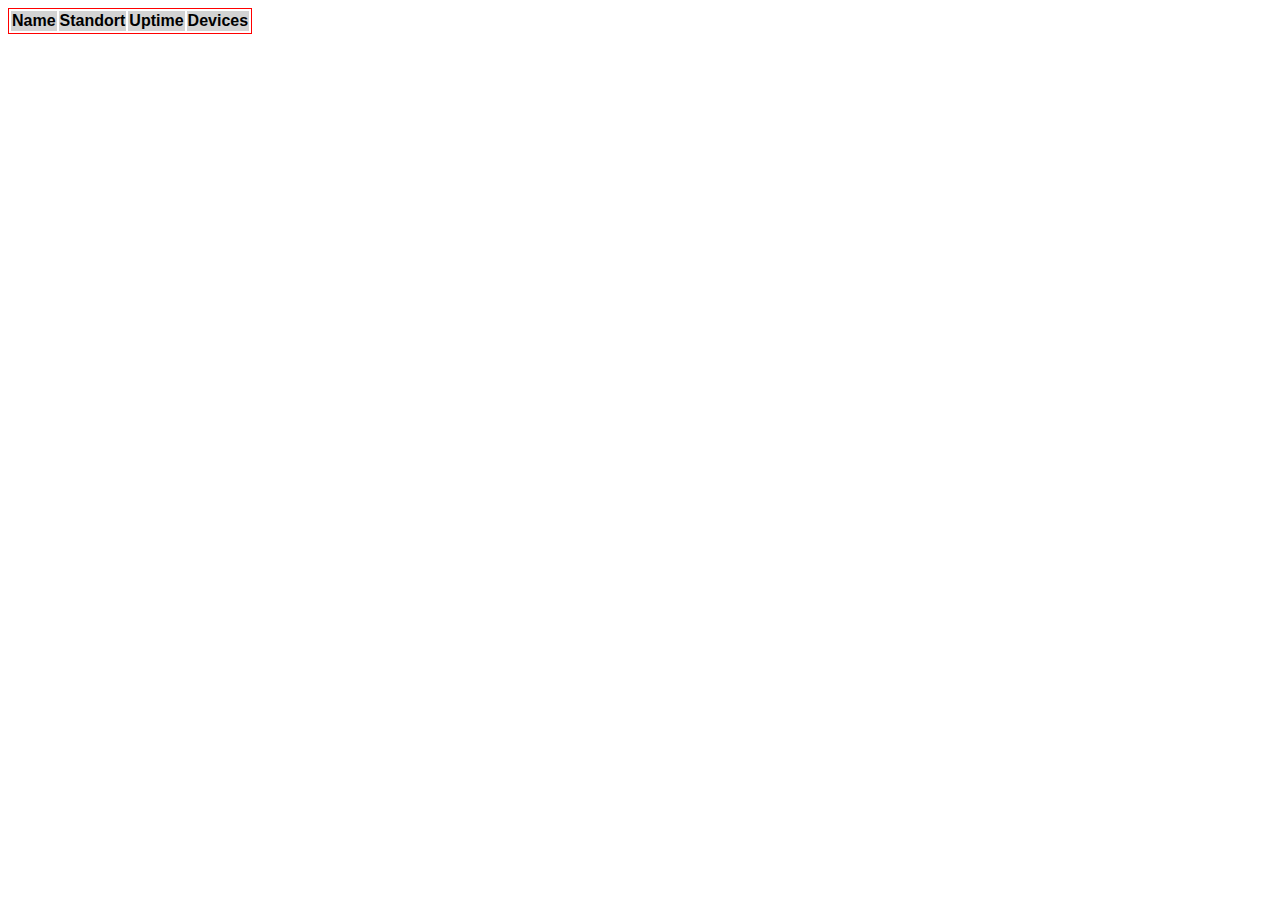
<file: netcon Software/netcon web alternativ/index.html>
<?xml version="1.0" encoding="UTF-8"?>
<!DOCTYPE html PUBLIC "-//W3C//DTD XHTML 1.0 Strict//EN" "http://www.w3.org/TR/xhtml1/DTD/xhtml1-strict.dtd">

<html xmlns="http://www.w3.org/1999/xhtml" xml:lang="de" lang="de">
    <head>
        <meta http-equiv="content-type" content="text/html; charset=utf-8" />
        <script src="jquery-1.7.1.min.js" type="text/javascript"></script>
        <script src="netcon.js" type="text/javascript"></script>
        <link rel="stylesheet" type="text/css" href="style.css" />
        <title>Netcon</title>
    </head>

    <body>
        <table id="modulelist">
        <tr><th>Keine Module</th></tr>
        </table>
    </body>
</html>
</file>
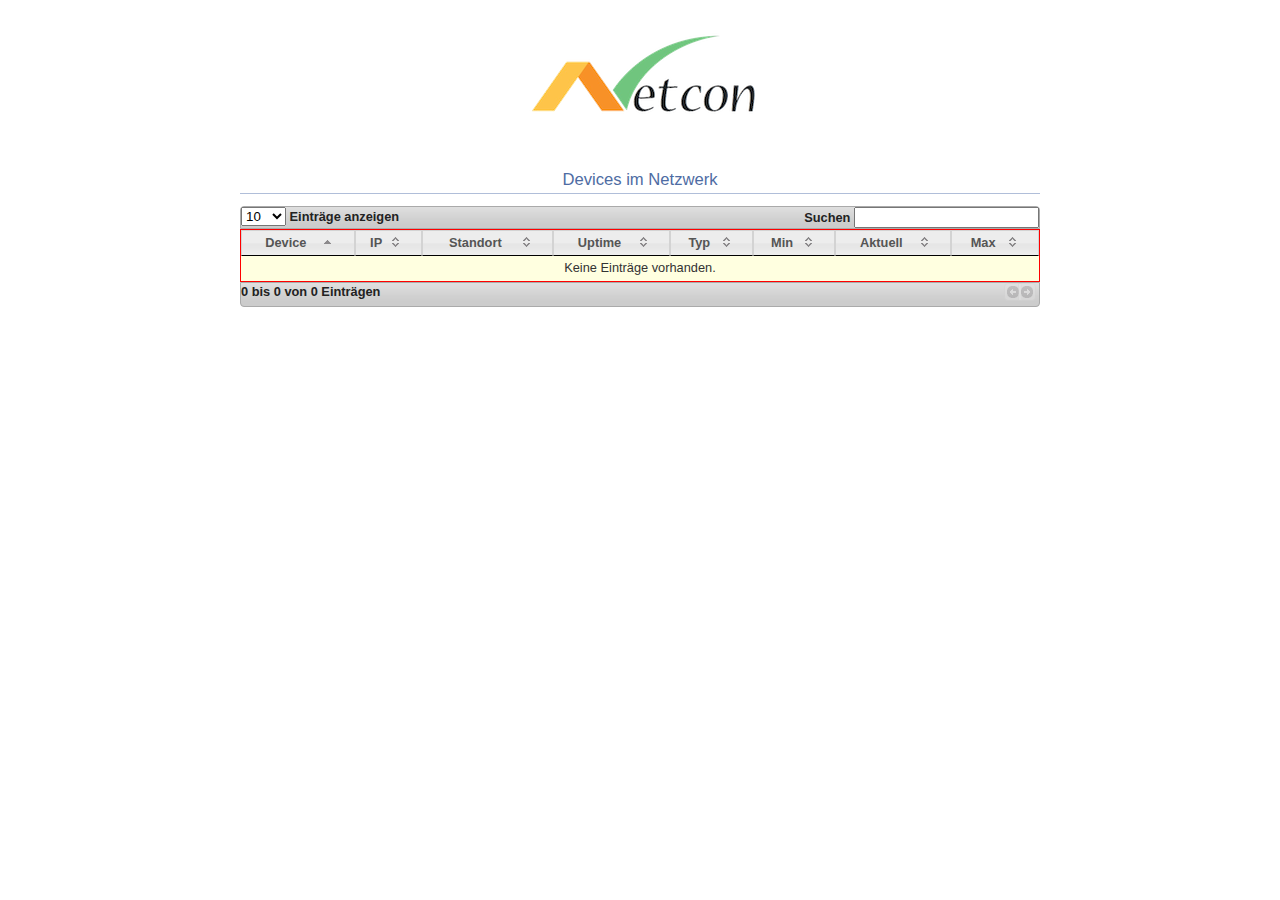
<file: netcon Software/netcon web/index.html>
<!DOCTYPE html>

<html>
<head>

	<meta http-equiv="Content-Type" content="text/html; charset=UTF-8">
	
	<title> netcon web </title>	
	
	<link rel="stylesheet" type="text/css" href="style.css" />
	
	<script type="text/javascript" src="./jquery/js/jquery-1.7.1.min.js"></script>
	<link type="text/css" href="./jquery/css/smoothness/jquery-ui-1.8.18.custom.css" rel="Stylesheet" />
	<script type="text/javascript" src="./jquery/js/jquery-ui-1.8.18.custom.min.js"></script>
	
	<script class="jsbin" src="./DataTables/media/js/jquery.dataTables.js"></script> 
	<style type="text/css">
      @import "./DataTables/media/css/demo_page.css";
      @import "./DataTables/media/css/demo_table.css";
    </style>
    
    <style media="all" type="text/css">
    .alignRight { text-align: right; }
	</style>

	<script type="text/javascript" src="./index.js">	

	</script> 
</head>

<body id="dt_example">
	
    <div id="container">
	  <div style="text-align: center;">
	  <img src="./pictures/logo.png" alt="error"/>
      <h1>Devices im Netzwerk</h1>
	  </div>

      <table  style="border-spacing:0px;" class="display" id="example">
        <thead>
          <tr>
            <th>Device</th>
            <th> IP </th>
            <th>Standort</th>
            <th>Uptime</th>
            <th>Typ</th>
            <th>Min</th>
            <th>Aktuell</th>
            <th>Max</th>
          </tr>
        </thead>
        <tbody>
        </tbody>
      </table>
	</div>

	
</body>
</html>
</file>
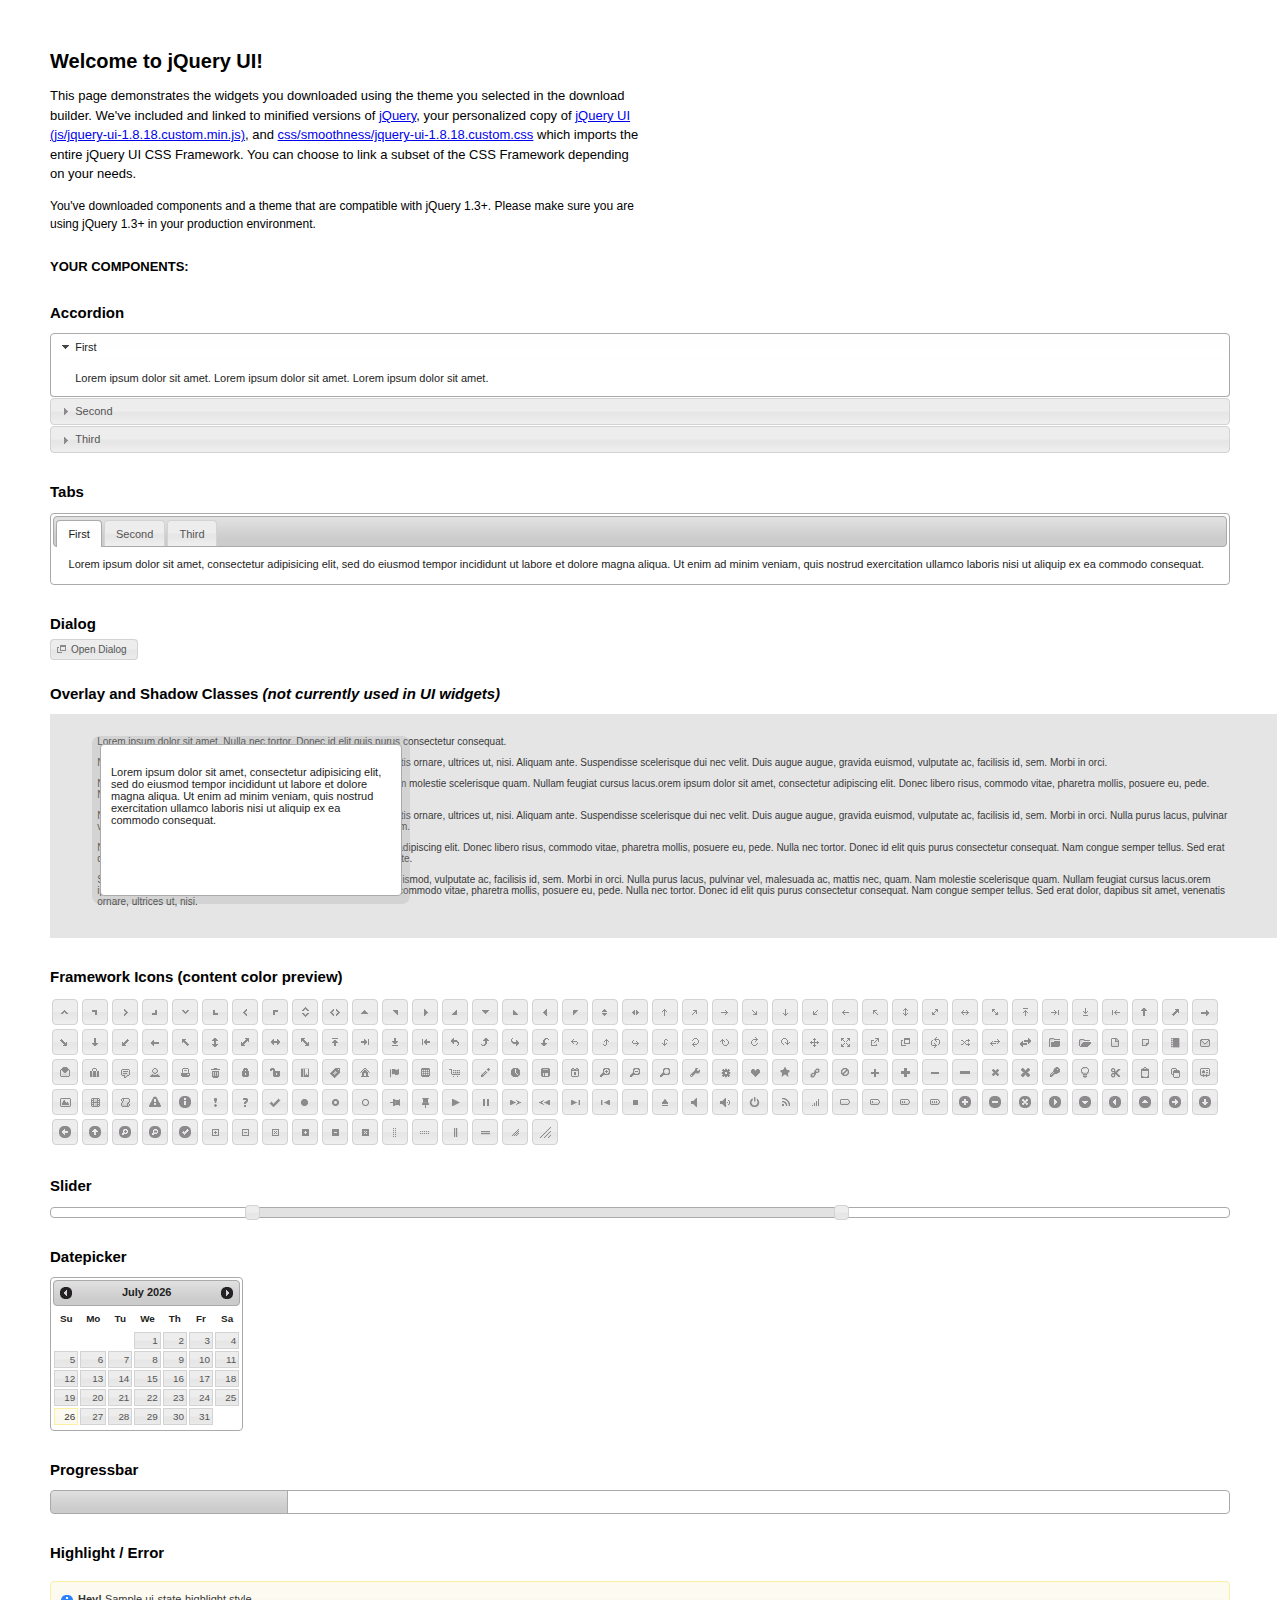
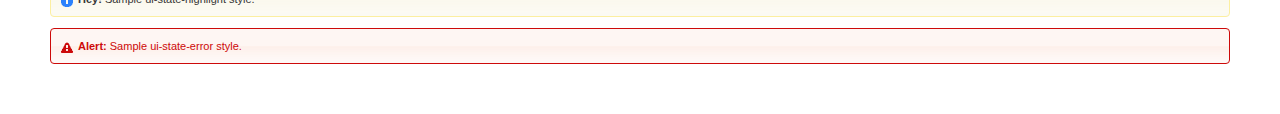
<file: netcon Software/netcon web/jquery/index.html>
<!DOCTYPE html>
<html>
	<head>
		<meta http-equiv="Content-Type" content="text/html; charset=iso-8859-1" />
		<title>jQuery UI Example Page</title>
		<link type="text/css" href="css/smoothness/jquery-ui-1.8.18.custom.css" rel="stylesheet" />	
		<script type="text/javascript" src="js/jquery-1.7.1.min.js"></script>
		<script type="text/javascript" src="js/jquery-ui-1.8.18.custom.min.js"></script>
		<script type="text/javascript">
			$(function(){

				// Accordion
				$("#accordion").accordion({ header: "h3" });
	
				// Tabs
				$('#tabs').tabs();
	

				// Dialog			
				$('#dialog').dialog({
					autoOpen: false,
					width: 600,
					buttons: {
						"Ok": function() { 
							$(this).dialog("close"); 
						}, 
						"Cancel": function() { 
							$(this).dialog("close"); 
						} 
					}
				});
				
				// Dialog Link
				$('#dialog_link').click(function(){
					$('#dialog').dialog('open');
					return false;
				});

				// Datepicker
				$('#datepicker').datepicker({
					inline: true
				});
				
				// Slider
				$('#slider').slider({
					range: true,
					values: [17, 67]
				});
				
				// Progressbar
				$("#progressbar").progressbar({
					value: 20 
				});
				
				//hover states on the static widgets
				$('#dialog_link, ul#icons li').hover(
					function() { $(this).addClass('ui-state-hover'); }, 
					function() { $(this).removeClass('ui-state-hover'); }
				);
				
			});
		</script>
		<style type="text/css">
			/*demo page css*/
			body{ font: 62.5% "Trebuchet MS", sans-serif; margin: 50px;}
			.demoHeaders { margin-top: 2em; }
			#dialog_link {padding: .4em 1em .4em 20px;text-decoration: none;position: relative;}
			#dialog_link span.ui-icon {margin: 0 5px 0 0;position: absolute;left: .2em;top: 50%;margin-top: -8px;}
			ul#icons {margin: 0; padding: 0;}
			ul#icons li {margin: 2px; position: relative; padding: 4px 0; cursor: pointer; float: left;  list-style: none;}
			ul#icons span.ui-icon {float: left; margin: 0 4px;}
		</style>	
	</head>
	<body>
	<h1>Welcome to jQuery UI!</h1>
	<p style="font-size: 1.3em; line-height: 1.5; margin: 1em 0; width: 50%;">This page demonstrates the widgets you downloaded using the theme you selected in the download builder. We've included and linked to minified versions of <a href="js/jquery-1.7.1.min.js">jQuery</a>, your personalized copy of <a href="js/jquery-ui-1.8.18.custom.min.js">jQuery UI (js/jquery-ui-1.8.18.custom.min.js)</a>, and <a href="css/smoothness/jquery-ui-1.8.18.custom.css">css/smoothness/jquery-ui-1.8.18.custom.css</a> which imports the entire jQuery UI CSS Framework. You can choose to link a subset of the CSS Framework depending on your needs. </p>
	<p style="font-size: 1.2em; line-height: 1.5; margin: 1em 0; width: 50%;">You've downloaded components and a theme that are compatible with jQuery 1.3+. Please make sure you are using jQuery 1.3+ in your production environment.</p>	

	<p style="font-weight: bold; margin: 2em 0 1em; font-size: 1.3em;">YOUR COMPONENTS:</p>
		
		<!-- Accordion -->
		<h2 class="demoHeaders">Accordion</h2>
		<div id="accordion">
			<div>
				<h3><a href="#">First</a></h3>
				<div>Lorem ipsum dolor sit amet. Lorem ipsum dolor sit amet. Lorem ipsum dolor sit amet.</div>
			</div>
			<div>
				<h3><a href="#">Second</a></h3>
				<div>Phasellus mattis tincidunt nibh.</div>
			</div>
			<div>
				<h3><a href="#">Third</a></h3>
				<div>Nam dui erat, auctor a, dignissim quis.</div>
			</div>
		</div>
	
		<!-- Tabs -->
		<h2 class="demoHeaders">Tabs</h2>
		<div id="tabs">
			<ul>
				<li><a href="#tabs-1">First</a></li>
				<li><a href="#tabs-2">Second</a></li>
				<li><a href="#tabs-3">Third</a></li>
			</ul>
			<div id="tabs-1">Lorem ipsum dolor sit amet, consectetur adipisicing elit, sed do eiusmod tempor incididunt ut labore et dolore magna aliqua. Ut enim ad minim veniam, quis nostrud exercitation ullamco laboris nisi ut aliquip ex ea commodo consequat.</div>
			<div id="tabs-2">Phasellus mattis tincidunt nibh. Cras orci urna, blandit id, pretium vel, aliquet ornare, felis. Maecenas scelerisque sem non nisl. Fusce sed lorem in enim dictum bibendum.</div>
			<div id="tabs-3">Nam dui erat, auctor a, dignissim quis, sollicitudin eu, felis. Pellentesque nisi urna, interdum eget, sagittis et, consequat vestibulum, lacus. Mauris porttitor ullamcorper augue.</div>
		</div>
	
		<!-- Dialog NOTE: Dialog is not generated by UI in this demo so it can be visually styled in themeroller-->
		<h2 class="demoHeaders">Dialog</h2>
		<p><a href="#" id="dialog_link" class="ui-state-default ui-corner-all"><span class="ui-icon ui-icon-newwin"></span>Open Dialog</a></p>
		
		
		<h2 class="demoHeaders">Overlay and Shadow Classes <em>(not currently used in UI widgets)</em></h2>
		<div style="position: relative; width: 96%; height: 200px; padding:1% 4%; overflow:hidden;" class="fakewindowcontain">
			<p>Lorem ipsum dolor sit amet,  Nulla nec tortor. Donec id elit quis purus consectetur consequat. </p><p>Nam congue semper tellus. Sed erat dolor, dapibus sit amet, venenatis ornare, ultrices ut, nisi. Aliquam ante. Suspendisse scelerisque dui nec velit. Duis augue augue, gravida euismod, vulputate ac, facilisis id, sem. Morbi in orci. </p><p>Nulla purus lacus, pulvinar vel, malesuada ac, mattis nec, quam. Nam molestie scelerisque quam. Nullam feugiat cursus lacus.orem ipsum dolor sit amet, consectetur adipiscing elit. Donec libero risus, commodo vitae, pharetra mollis, posuere eu, pede. Nulla nec tortor. Donec id elit quis purus consectetur consequat. </p><p>Nam congue semper tellus. Sed erat dolor, dapibus sit amet, venenatis ornare, ultrices ut, nisi. Aliquam ante. Suspendisse scelerisque dui nec velit. Duis augue augue, gravida euismod, vulputate ac, facilisis id, sem. Morbi in orci. Nulla purus lacus, pulvinar vel, malesuada ac, mattis nec, quam. Nam molestie scelerisque quam. </p><p>Nullam feugiat cursus lacus.orem ipsum dolor sit amet, consectetur adipiscing elit. Donec libero risus, commodo vitae, pharetra mollis, posuere eu, pede. Nulla nec tortor. Donec id elit quis purus consectetur consequat. Nam congue semper tellus. Sed erat dolor, dapibus sit amet, venenatis ornare, ultrices ut, nisi. Aliquam ante. </p><p>Suspendisse scelerisque dui nec velit. Duis augue augue, gravida euismod, vulputate ac, facilisis id, sem. Morbi in orci. Nulla purus lacus, pulvinar vel, malesuada ac, mattis nec, quam. Nam molestie scelerisque quam. Nullam feugiat cursus lacus.orem ipsum dolor sit amet, consectetur adipiscing elit. Donec libero risus, commodo vitae, pharetra mollis, posuere eu, pede. Nulla nec tortor. Donec id elit quis purus consectetur consequat. Nam congue semper tellus. Sed erat dolor, dapibus sit amet, venenatis ornare, ultrices ut, nisi. </p>
			
			<!-- ui-dialog -->
			<div class="ui-overlay"><div class="ui-widget-overlay"></div><div class="ui-widget-shadow ui-corner-all" style="width: 302px; height: 152px; position: absolute; left: 50px; top: 30px;"></div></div>
			<div style="position: absolute; width: 280px; height: 130px;left: 50px; top: 30px; padding: 10px;" class="ui-widget ui-widget-content ui-corner-all">
				<div class="ui-dialog-content ui-widget-content" style="background: none; border: 0;">
					<p>Lorem ipsum dolor sit amet, consectetur adipisicing elit, sed do eiusmod tempor incididunt ut labore et dolore magna aliqua. Ut enim ad minim veniam, quis nostrud exercitation ullamco laboris nisi ut aliquip ex ea commodo consequat.</p>
				</div>
			</div>
		
		</div>

		
		<!-- ui-dialog -->
		<div id="dialog" title="Dialog Title">
			<p>Lorem ipsum dolor sit amet, consectetur adipisicing elit, sed do eiusmod tempor incididunt ut labore et dolore magna aliqua. Ut enim ad minim veniam, quis nostrud exercitation ullamco laboris nisi ut aliquip ex ea commodo consequat.</p>
		</div>
			
				
				
		<h2 class="demoHeaders">Framework Icons (content color preview)</h2>
		<ul id="icons" class="ui-widget ui-helper-clearfix">
		
		<li class="ui-state-default ui-corner-all" title=".ui-icon-carat-1-n"><span class="ui-icon ui-icon-carat-1-n"></span></li>
		<li class="ui-state-default ui-corner-all" title=".ui-icon-carat-1-ne"><span class="ui-icon ui-icon-carat-1-ne"></span></li>
		<li class="ui-state-default ui-corner-all" title=".ui-icon-carat-1-e"><span class="ui-icon ui-icon-carat-1-e"></span></li>
		
		<li class="ui-state-default ui-corner-all" title=".ui-icon-carat-1-se"><span class="ui-icon ui-icon-carat-1-se"></span></li>
		<li class="ui-state-default ui-corner-all" title=".ui-icon-carat-1-s"><span class="ui-icon ui-icon-carat-1-s"></span></li>
		<li class="ui-state-default ui-corner-all" title=".ui-icon-carat-1-sw"><span class="ui-icon ui-icon-carat-1-sw"></span></li>
		<li class="ui-state-default ui-corner-all" title=".ui-icon-carat-1-w"><span class="ui-icon ui-icon-carat-1-w"></span></li>
		<li class="ui-state-default ui-corner-all" title=".ui-icon-carat-1-nw"><span class="ui-icon ui-icon-carat-1-nw"></span></li>
		<li class="ui-state-default ui-corner-all" title=".ui-icon-carat-2-n-s"><span class="ui-icon ui-icon-carat-2-n-s"></span></li>
		<li class="ui-state-default ui-corner-all" title=".ui-icon-carat-2-e-w"><span class="ui-icon ui-icon-carat-2-e-w"></span></li>
		<li class="ui-state-default ui-corner-all" title=".ui-icon-triangle-1-n"><span class="ui-icon ui-icon-triangle-1-n"></span></li>
		<li class="ui-state-default ui-corner-all" title=".ui-icon-triangle-1-ne"><span class="ui-icon ui-icon-triangle-1-ne"></span></li>
		
		<li class="ui-state-default ui-corner-all" title=".ui-icon-triangle-1-e"><span class="ui-icon ui-icon-triangle-1-e"></span></li>
		<li class="ui-state-default ui-corner-all" title=".ui-icon-triangle-1-se"><span class="ui-icon ui-icon-triangle-1-se"></span></li>
		<li class="ui-state-default ui-corner-all" title=".ui-icon-triangle-1-s"><span class="ui-icon ui-icon-triangle-1-s"></span></li>
		<li class="ui-state-default ui-corner-all" title=".ui-icon-triangle-1-sw"><span class="ui-icon ui-icon-triangle-1-sw"></span></li>
		<li class="ui-state-default ui-corner-all" title=".ui-icon-triangle-1-w"><span class="ui-icon ui-icon-triangle-1-w"></span></li>
		<li class="ui-state-default ui-corner-all" title=".ui-icon-triangle-1-nw"><span class="ui-icon ui-icon-triangle-1-nw"></span></li>
		<li class="ui-state-default ui-corner-all" title=".ui-icon-triangle-2-n-s"><span class="ui-icon ui-icon-triangle-2-n-s"></span></li>
		<li class="ui-state-default ui-corner-all" title=".ui-icon-triangle-2-e-w"><span class="ui-icon ui-icon-triangle-2-e-w"></span></li>
		<li class="ui-state-default ui-corner-all" title=".ui-icon-arrow-1-n"><span class="ui-icon ui-icon-arrow-1-n"></span></li>
		
		<li class="ui-state-default ui-corner-all" title=".ui-icon-arrow-1-ne"><span class="ui-icon ui-icon-arrow-1-ne"></span></li>
		<li class="ui-state-default ui-corner-all" title=".ui-icon-arrow-1-e"><span class="ui-icon ui-icon-arrow-1-e"></span></li>
		<li class="ui-state-default ui-corner-all" title=".ui-icon-arrow-1-se"><span class="ui-icon ui-icon-arrow-1-se"></span></li>
		<li class="ui-state-default ui-corner-all" title=".ui-icon-arrow-1-s"><span class="ui-icon ui-icon-arrow-1-s"></span></li>
		<li class="ui-state-default ui-corner-all" title=".ui-icon-arrow-1-sw"><span class="ui-icon ui-icon-arrow-1-sw"></span></li>
		<li class="ui-state-default ui-corner-all" title=".ui-icon-arrow-1-w"><span class="ui-icon ui-icon-arrow-1-w"></span></li>
		<li class="ui-state-default ui-corner-all" title=".ui-icon-arrow-1-nw"><span class="ui-icon ui-icon-arrow-1-nw"></span></li>
		<li class="ui-state-default ui-corner-all" title=".ui-icon-arrow-2-n-s"><span class="ui-icon ui-icon-arrow-2-n-s"></span></li>
		<li class="ui-state-default ui-corner-all" title=".ui-icon-arrow-2-ne-sw"><span class="ui-icon ui-icon-arrow-2-ne-sw"></span></li>
		
		<li class="ui-state-default ui-corner-all" title=".ui-icon-arrow-2-e-w"><span class="ui-icon ui-icon-arrow-2-e-w"></span></li>
		<li class="ui-state-default ui-corner-all" title=".ui-icon-arrow-2-se-nw"><span class="ui-icon ui-icon-arrow-2-se-nw"></span></li>
		<li class="ui-state-default ui-corner-all" title=".ui-icon-arrowstop-1-n"><span class="ui-icon ui-icon-arrowstop-1-n"></span></li>
		<li class="ui-state-default ui-corner-all" title=".ui-icon-arrowstop-1-e"><span class="ui-icon ui-icon-arrowstop-1-e"></span></li>
		<li class="ui-state-default ui-corner-all" title=".ui-icon-arrowstop-1-s"><span class="ui-icon ui-icon-arrowstop-1-s"></span></li>
		<li class="ui-state-default ui-corner-all" title=".ui-icon-arrowstop-1-w"><span class="ui-icon ui-icon-arrowstop-1-w"></span></li>
		<li class="ui-state-default ui-corner-all" title=".ui-icon-arrowthick-1-n"><span class="ui-icon ui-icon-arrowthick-1-n"></span></li>
		<li class="ui-state-default ui-corner-all" title=".ui-icon-arrowthick-1-ne"><span class="ui-icon ui-icon-arrowthick-1-ne"></span></li>
		<li class="ui-state-default ui-corner-all" title=".ui-icon-arrowthick-1-e"><span class="ui-icon ui-icon-arrowthick-1-e"></span></li>
		
		<li class="ui-state-default ui-corner-all" title=".ui-icon-arrowthick-1-se"><span class="ui-icon ui-icon-arrowthick-1-se"></span></li>
		<li class="ui-state-default ui-corner-all" title=".ui-icon-arrowthick-1-s"><span class="ui-icon ui-icon-arrowthick-1-s"></span></li>
		<li class="ui-state-default ui-corner-all" title=".ui-icon-arrowthick-1-sw"><span class="ui-icon ui-icon-arrowthick-1-sw"></span></li>
		<li class="ui-state-default ui-corner-all" title=".ui-icon-arrowthick-1-w"><span class="ui-icon ui-icon-arrowthick-1-w"></span></li>
		<li class="ui-state-default ui-corner-all" title=".ui-icon-arrowthick-1-nw"><span class="ui-icon ui-icon-arrowthick-1-nw"></span></li>
		<li class="ui-state-default ui-corner-all" title=".ui-icon-arrowthick-2-n-s"><span class="ui-icon ui-icon-arrowthick-2-n-s"></span></li>
		<li class="ui-state-default ui-corner-all" title=".ui-icon-arrowthick-2-ne-sw"><span class="ui-icon ui-icon-arrowthick-2-ne-sw"></span></li>
		<li class="ui-state-default ui-corner-all" title=".ui-icon-arrowthick-2-e-w"><span class="ui-icon ui-icon-arrowthick-2-e-w"></span></li>
		<li class="ui-state-default ui-corner-all" title=".ui-icon-arrowthick-2-se-nw"><span class="ui-icon ui-icon-arrowthick-2-se-nw"></span></li>
		
		<li class="ui-state-default ui-corner-all" title=".ui-icon-arrowthickstop-1-n"><span class="ui-icon ui-icon-arrowthickstop-1-n"></span></li>
		<li class="ui-state-default ui-corner-all" title=".ui-icon-arrowthickstop-1-e"><span class="ui-icon ui-icon-arrowthickstop-1-e"></span></li>
		<li class="ui-state-default ui-corner-all" title=".ui-icon-arrowthickstop-1-s"><span class="ui-icon ui-icon-arrowthickstop-1-s"></span></li>
		<li class="ui-state-default ui-corner-all" title=".ui-icon-arrowthickstop-1-w"><span class="ui-icon ui-icon-arrowthickstop-1-w"></span></li>
		<li class="ui-state-default ui-corner-all" title=".ui-icon-arrowreturnthick-1-w"><span class="ui-icon ui-icon-arrowreturnthick-1-w"></span></li>
		<li class="ui-state-default ui-corner-all" title=".ui-icon-arrowreturnthick-1-n"><span class="ui-icon ui-icon-arrowreturnthick-1-n"></span></li>
		<li class="ui-state-default ui-corner-all" title=".ui-icon-arrowreturnthick-1-e"><span class="ui-icon ui-icon-arrowreturnthick-1-e"></span></li>
		<li class="ui-state-default ui-corner-all" title=".ui-icon-arrowreturnthick-1-s"><span class="ui-icon ui-icon-arrowreturnthick-1-s"></span></li>
		<li class="ui-state-default ui-corner-all" title=".ui-icon-arrowreturn-1-w"><span class="ui-icon ui-icon-arrowreturn-1-w"></span></li>
		
		<li class="ui-state-default ui-corner-all" title=".ui-icon-arrowreturn-1-n"><span class="ui-icon ui-icon-arrowreturn-1-n"></span></li>
		<li class="ui-state-default ui-corner-all" title=".ui-icon-arrowreturn-1-e"><span class="ui-icon ui-icon-arrowreturn-1-e"></span></li>
		<li class="ui-state-default ui-corner-all" title=".ui-icon-arrowreturn-1-s"><span class="ui-icon ui-icon-arrowreturn-1-s"></span></li>
		<li class="ui-state-default ui-corner-all" title=".ui-icon-arrowrefresh-1-w"><span class="ui-icon ui-icon-arrowrefresh-1-w"></span></li>
		<li class="ui-state-default ui-corner-all" title=".ui-icon-arrowrefresh-1-n"><span class="ui-icon ui-icon-arrowrefresh-1-n"></span></li>
		<li class="ui-state-default ui-corner-all" title=".ui-icon-arrowrefresh-1-e"><span class="ui-icon ui-icon-arrowrefresh-1-e"></span></li>
		<li class="ui-state-default ui-corner-all" title=".ui-icon-arrowrefresh-1-s"><span class="ui-icon ui-icon-arrowrefresh-1-s"></span></li>
		<li class="ui-state-default ui-corner-all" title=".ui-icon-arrow-4"><span class="ui-icon ui-icon-arrow-4"></span></li>
		<li class="ui-state-default ui-corner-all" title=".ui-icon-arrow-4-diag"><span class="ui-icon ui-icon-arrow-4-diag"></span></li>
		
		<li class="ui-state-default ui-corner-all" title=".ui-icon-extlink"><span class="ui-icon ui-icon-extlink"></span></li>
		<li class="ui-state-default ui-corner-all" title=".ui-icon-newwin"><span class="ui-icon ui-icon-newwin"></span></li>
		<li class="ui-state-default ui-corner-all" title=".ui-icon-refresh"><span class="ui-icon ui-icon-refresh"></span></li>
		<li class="ui-state-default ui-corner-all" title=".ui-icon-shuffle"><span class="ui-icon ui-icon-shuffle"></span></li>
		<li class="ui-state-default ui-corner-all" title=".ui-icon-transfer-e-w"><span class="ui-icon ui-icon-transfer-e-w"></span></li>
		<li class="ui-state-default ui-corner-all" title=".ui-icon-transferthick-e-w"><span class="ui-icon ui-icon-transferthick-e-w"></span></li>
		<li class="ui-state-default ui-corner-all" title=".ui-icon-folder-collapsed"><span class="ui-icon ui-icon-folder-collapsed"></span></li>
		<li class="ui-state-default ui-corner-all" title=".ui-icon-folder-open"><span class="ui-icon ui-icon-folder-open"></span></li>
		<li class="ui-state-default ui-corner-all" title=".ui-icon-document"><span class="ui-icon ui-icon-document"></span></li>
		
		<li class="ui-state-default ui-corner-all" title=".ui-icon-document-b"><span class="ui-icon ui-icon-document-b"></span></li>
		<li class="ui-state-default ui-corner-all" title=".ui-icon-note"><span class="ui-icon ui-icon-note"></span></li>
		<li class="ui-state-default ui-corner-all" title=".ui-icon-mail-closed"><span class="ui-icon ui-icon-mail-closed"></span></li>
		<li class="ui-state-default ui-corner-all" title=".ui-icon-mail-open"><span class="ui-icon ui-icon-mail-open"></span></li>
		<li class="ui-state-default ui-corner-all" title=".ui-icon-suitcase"><span class="ui-icon ui-icon-suitcase"></span></li>
		<li class="ui-state-default ui-corner-all" title=".ui-icon-comment"><span class="ui-icon ui-icon-comment"></span></li>
		<li class="ui-state-default ui-corner-all" title=".ui-icon-person"><span class="ui-icon ui-icon-person"></span></li>
		<li class="ui-state-default ui-corner-all" title=".ui-icon-print"><span class="ui-icon ui-icon-print"></span></li>
		<li class="ui-state-default ui-corner-all" title=".ui-icon-trash"><span class="ui-icon ui-icon-trash"></span></li>
		
		<li class="ui-state-default ui-corner-all" title=".ui-icon-locked"><span class="ui-icon ui-icon-locked"></span></li>
		<li class="ui-state-default ui-corner-all" title=".ui-icon-unlocked"><span class="ui-icon ui-icon-unlocked"></span></li>
		<li class="ui-state-default ui-corner-all" title=".ui-icon-bookmark"><span class="ui-icon ui-icon-bookmark"></span></li>
		<li class="ui-state-default ui-corner-all" title=".ui-icon-tag"><span class="ui-icon ui-icon-tag"></span></li>
		<li class="ui-state-default ui-corner-all" title=".ui-icon-home"><span class="ui-icon ui-icon-home"></span></li>
		<li class="ui-state-default ui-corner-all" title=".ui-icon-flag"><span class="ui-icon ui-icon-flag"></span></li>
		<li class="ui-state-default ui-corner-all" title=".ui-icon-calculator"><span class="ui-icon ui-icon-calculator"></span></li>
		<li class="ui-state-default ui-corner-all" title=".ui-icon-cart"><span class="ui-icon ui-icon-cart"></span></li>
		<li class="ui-state-default ui-corner-all" title=".ui-icon-pencil"><span class="ui-icon ui-icon-pencil"></span></li>
		
		<li class="ui-state-default ui-corner-all" title=".ui-icon-clock"><span class="ui-icon ui-icon-clock"></span></li>
		<li class="ui-state-default ui-corner-all" title=".ui-icon-disk"><span class="ui-icon ui-icon-disk"></span></li>
		<li class="ui-state-default ui-corner-all" title=".ui-icon-calendar"><span class="ui-icon ui-icon-calendar"></span></li>
		<li class="ui-state-default ui-corner-all" title=".ui-icon-zoomin"><span class="ui-icon ui-icon-zoomin"></span></li>
		<li class="ui-state-default ui-corner-all" title=".ui-icon-zoomout"><span class="ui-icon ui-icon-zoomout"></span></li>
		<li class="ui-state-default ui-corner-all" title=".ui-icon-search"><span class="ui-icon ui-icon-search"></span></li>
		<li class="ui-state-default ui-corner-all" title=".ui-icon-wrench"><span class="ui-icon ui-icon-wrench"></span></li>
		<li class="ui-state-default ui-corner-all" title=".ui-icon-gear"><span class="ui-icon ui-icon-gear"></span></li>
		<li class="ui-state-default ui-corner-all" title=".ui-icon-heart"><span class="ui-icon ui-icon-heart"></span></li>
		
		<li class="ui-state-default ui-corner-all" title=".ui-icon-star"><span class="ui-icon ui-icon-star"></span></li>
		<li class="ui-state-default ui-corner-all" title=".ui-icon-link"><span class="ui-icon ui-icon-link"></span></li>
		<li class="ui-state-default ui-corner-all" title=".ui-icon-cancel"><span class="ui-icon ui-icon-cancel"></span></li>
		<li class="ui-state-default ui-corner-all" title=".ui-icon-plus"><span class="ui-icon ui-icon-plus"></span></li>
		<li class="ui-state-default ui-corner-all" title=".ui-icon-plusthick"><span class="ui-icon ui-icon-plusthick"></span></li>
		<li class="ui-state-default ui-corner-all" title=".ui-icon-minus"><span class="ui-icon ui-icon-minus"></span></li>
		<li class="ui-state-default ui-corner-all" title=".ui-icon-minusthick"><span class="ui-icon ui-icon-minusthick"></span></li>
		<li class="ui-state-default ui-corner-all" title=".ui-icon-close"><span class="ui-icon ui-icon-close"></span></li>
		<li class="ui-state-default ui-corner-all" title=".ui-icon-closethick"><span class="ui-icon ui-icon-closethick"></span></li>
		
		<li class="ui-state-default ui-corner-all" title=".ui-icon-key"><span class="ui-icon ui-icon-key"></span></li>
		<li class="ui-state-default ui-corner-all" title=".ui-icon-lightbulb"><span class="ui-icon ui-icon-lightbulb"></span></li>
		<li class="ui-state-default ui-corner-all" title=".ui-icon-scissors"><span class="ui-icon ui-icon-scissors"></span></li>
		<li class="ui-state-default ui-corner-all" title=".ui-icon-clipboard"><span class="ui-icon ui-icon-clipboard"></span></li>
		<li class="ui-state-default ui-corner-all" title=".ui-icon-copy"><span class="ui-icon ui-icon-copy"></span></li>
		<li class="ui-state-default ui-corner-all" title=".ui-icon-contact"><span class="ui-icon ui-icon-contact"></span></li>
		<li class="ui-state-default ui-corner-all" title=".ui-icon-image"><span class="ui-icon ui-icon-image"></span></li>
		<li class="ui-state-default ui-corner-all" title=".ui-icon-video"><span class="ui-icon ui-icon-video"></span></li>
		<li class="ui-state-default ui-corner-all" title=".ui-icon-script"><span class="ui-icon ui-icon-script"></span></li>
		<li class="ui-state-default ui-corner-all" title=".ui-icon-alert"><span class="ui-icon ui-icon-alert"></span></li>
		
		<li class="ui-state-default ui-corner-all" title=".ui-icon-info"><span class="ui-icon ui-icon-info"></span></li>
		<li class="ui-state-default ui-corner-all" title=".ui-icon-notice"><span class="ui-icon ui-icon-notice"></span></li>
		<li class="ui-state-default ui-corner-all" title=".ui-icon-help"><span class="ui-icon ui-icon-help"></span></li>
		<li class="ui-state-default ui-corner-all" title=".ui-icon-check"><span class="ui-icon ui-icon-check"></span></li>
		<li class="ui-state-default ui-corner-all" title=".ui-icon-bullet"><span class="ui-icon ui-icon-bullet"></span></li>
		<li class="ui-state-default ui-corner-all" title=".ui-icon-radio-off"><span class="ui-icon ui-icon-radio-off"></span></li>
		<li class="ui-state-default ui-corner-all" title=".ui-icon-radio-on"><span class="ui-icon ui-icon-radio-on"></span></li>
		<li class="ui-state-default ui-corner-all" title=".ui-icon-pin-w"><span class="ui-icon ui-icon-pin-w"></span></li>
		<li class="ui-state-default ui-corner-all" title=".ui-icon-pin-s"><span class="ui-icon ui-icon-pin-s"></span></li>
		<li class="ui-state-default ui-corner-all" title=".ui-icon-play"><span class="ui-icon ui-icon-play"></span></li>
		<li class="ui-state-default ui-corner-all" title=".ui-icon-pause"><span class="ui-icon ui-icon-pause"></span></li>
		
		<li class="ui-state-default ui-corner-all" title=".ui-icon-seek-next"><span class="ui-icon ui-icon-seek-next"></span></li>
		<li class="ui-state-default ui-corner-all" title=".ui-icon-seek-prev"><span class="ui-icon ui-icon-seek-prev"></span></li>
		<li class="ui-state-default ui-corner-all" title=".ui-icon-seek-end"><span class="ui-icon ui-icon-seek-end"></span></li>
		<li class="ui-state-default ui-corner-all" title=".ui-icon-seek-first"><span class="ui-icon ui-icon-seek-first"></span></li>
		<li class="ui-state-default ui-corner-all" title=".ui-icon-stop"><span class="ui-icon ui-icon-stop"></span></li>
		<li class="ui-state-default ui-corner-all" title=".ui-icon-eject"><span class="ui-icon ui-icon-eject"></span></li>
		<li class="ui-state-default ui-corner-all" title=".ui-icon-volume-off"><span class="ui-icon ui-icon-volume-off"></span></li>
		<li class="ui-state-default ui-corner-all" title=".ui-icon-volume-on"><span class="ui-icon ui-icon-volume-on"></span></li>
		<li class="ui-state-default ui-corner-all" title=".ui-icon-power"><span class="ui-icon ui-icon-power"></span></li>
		
		<li class="ui-state-default ui-corner-all" title=".ui-icon-signal-diag"><span class="ui-icon ui-icon-signal-diag"></span></li>
		<li class="ui-state-default ui-corner-all" title=".ui-icon-signal"><span class="ui-icon ui-icon-signal"></span></li>
		<li class="ui-state-default ui-corner-all" title=".ui-icon-battery-0"><span class="ui-icon ui-icon-battery-0"></span></li>
		<li class="ui-state-default ui-corner-all" title=".ui-icon-battery-1"><span class="ui-icon ui-icon-battery-1"></span></li>
		<li class="ui-state-default ui-corner-all" title=".ui-icon-battery-2"><span class="ui-icon ui-icon-battery-2"></span></li>
		<li class="ui-state-default ui-corner-all" title=".ui-icon-battery-3"><span class="ui-icon ui-icon-battery-3"></span></li>
		<li class="ui-state-default ui-corner-all" title=".ui-icon-circle-plus"><span class="ui-icon ui-icon-circle-plus"></span></li>
		<li class="ui-state-default ui-corner-all" title=".ui-icon-circle-minus"><span class="ui-icon ui-icon-circle-minus"></span></li>
		<li class="ui-state-default ui-corner-all" title=".ui-icon-circle-close"><span class="ui-icon ui-icon-circle-close"></span></li>
		
		<li class="ui-state-default ui-corner-all" title=".ui-icon-circle-triangle-e"><span class="ui-icon ui-icon-circle-triangle-e"></span></li>
		<li class="ui-state-default ui-corner-all" title=".ui-icon-circle-triangle-s"><span class="ui-icon ui-icon-circle-triangle-s"></span></li>
		<li class="ui-state-default ui-corner-all" title=".ui-icon-circle-triangle-w"><span class="ui-icon ui-icon-circle-triangle-w"></span></li>
		<li class="ui-state-default ui-corner-all" title=".ui-icon-circle-triangle-n"><span class="ui-icon ui-icon-circle-triangle-n"></span></li>
		<li class="ui-state-default ui-corner-all" title=".ui-icon-circle-arrow-e"><span class="ui-icon ui-icon-circle-arrow-e"></span></li>
		<li class="ui-state-default ui-corner-all" title=".ui-icon-circle-arrow-s"><span class="ui-icon ui-icon-circle-arrow-s"></span></li>
		<li class="ui-state-default ui-corner-all" title=".ui-icon-circle-arrow-w"><span class="ui-icon ui-icon-circle-arrow-w"></span></li>
		<li class="ui-state-default ui-corner-all" title=".ui-icon-circle-arrow-n"><span class="ui-icon ui-icon-circle-arrow-n"></span></li>
		<li class="ui-state-default ui-corner-all" title=".ui-icon-circle-zoomin"><span class="ui-icon ui-icon-circle-zoomin"></span></li>
		
		<li class="ui-state-default ui-corner-all" title=".ui-icon-circle-zoomout"><span class="ui-icon ui-icon-circle-zoomout"></span></li>
		<li class="ui-state-default ui-corner-all" title=".ui-icon-circle-check"><span class="ui-icon ui-icon-circle-check"></span></li>
		<li class="ui-state-default ui-corner-all" title=".ui-icon-circlesmall-plus"><span class="ui-icon ui-icon-circlesmall-plus"></span></li>
		<li class="ui-state-default ui-corner-all" title=".ui-icon-circlesmall-minus"><span class="ui-icon ui-icon-circlesmall-minus"></span></li>
		<li class="ui-state-default ui-corner-all" title=".ui-icon-circlesmall-close"><span class="ui-icon ui-icon-circlesmall-close"></span></li>
		<li class="ui-state-default ui-corner-all" title=".ui-icon-squaresmall-plus"><span class="ui-icon ui-icon-squaresmall-plus"></span></li>
		<li class="ui-state-default ui-corner-all" title=".ui-icon-squaresmall-minus"><span class="ui-icon ui-icon-squaresmall-minus"></span></li>
		<li class="ui-state-default ui-corner-all" title=".ui-icon-squaresmall-close"><span class="ui-icon ui-icon-squaresmall-close"></span></li>
		<li class="ui-state-default ui-corner-all" title=".ui-icon-grip-dotted-vertical"><span class="ui-icon ui-icon-grip-dotted-vertical"></span></li>
		
		<li class="ui-state-default ui-corner-all" title=".ui-icon-grip-dotted-horizontal"><span class="ui-icon ui-icon-grip-dotted-horizontal"></span></li>
		<li class="ui-state-default ui-corner-all" title=".ui-icon-grip-solid-vertical"><span class="ui-icon ui-icon-grip-solid-vertical"></span></li>
		<li class="ui-state-default ui-corner-all" title=".ui-icon-grip-solid-horizontal"><span class="ui-icon ui-icon-grip-solid-horizontal"></span></li>
		<li class="ui-state-default ui-corner-all" title=".ui-icon-gripsmall-diagonal-se"><span class="ui-icon ui-icon-gripsmall-diagonal-se"></span></li>
		<li class="ui-state-default ui-corner-all" title=".ui-icon-grip-diagonal-se"><span class="ui-icon ui-icon-grip-diagonal-se"></span></li>
		</ul>

	
		<!-- Slider -->
		<h2 class="demoHeaders">Slider</h2>
		<div id="slider"></div>
	
		<!-- Datepicker -->
		<h2 class="demoHeaders">Datepicker</h2>
		<div id="datepicker"></div>
	
		<!-- Progressbar -->
		<h2 class="demoHeaders">Progressbar</h2>	
		<div id="progressbar"></div>
			
		<!-- Highlight / Error -->
		<h2 class="demoHeaders">Highlight / Error</h2>
		<div class="ui-widget">
			<div class="ui-state-highlight ui-corner-all" style="margin-top: 20px; padding: 0 .7em;"> 
				<p><span class="ui-icon ui-icon-info" style="float: left; margin-right: .3em;"></span>
				<strong>Hey!</strong> Sample ui-state-highlight style.</p>
			</div>
		</div>
		<br/>
		<div class="ui-widget">
			<div class="ui-state-error ui-corner-all" style="padding: 0 .7em;"> 
				<p><span class="ui-icon ui-icon-alert" style="float: left; margin-right: .3em;"></span> 
				<strong>Alert:</strong> Sample ui-state-error style.</p>
			</div>
		</div>

	</body>
</html>
</file>
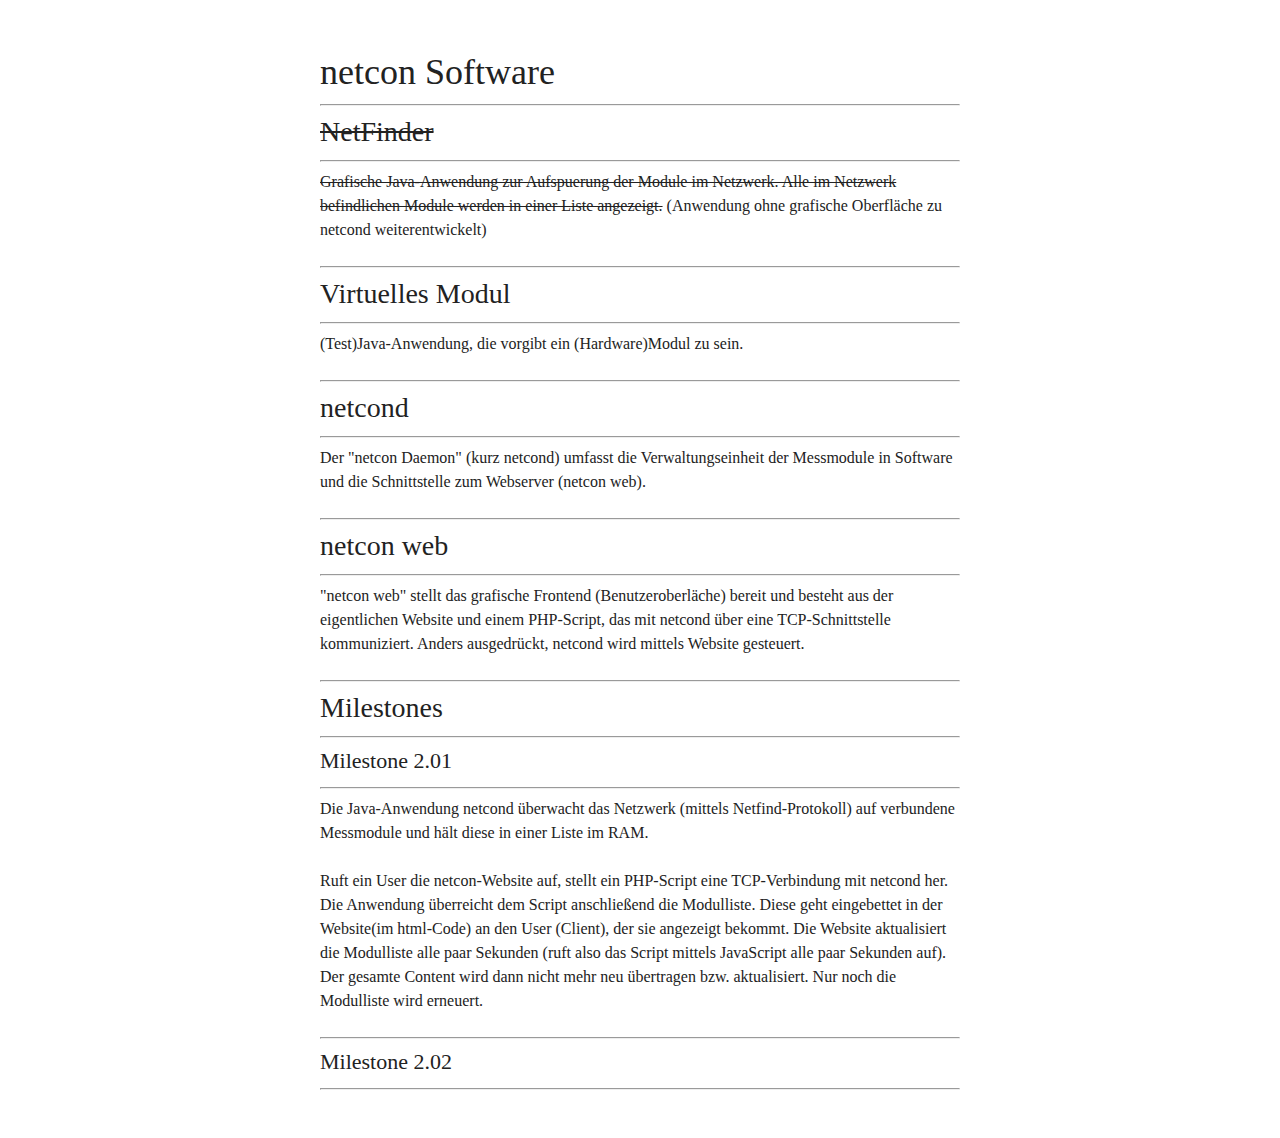
<file: netcon Software/README.html>
<!DOCTYPE html>
<html>
  <head>
    <meta http-equiv="Content-Type" content="text/html; charset=UTF-8">

    <title>netcon Milestones</title>
    <meta name="author" content="sebastian">
    <meta name="generator" content="iA Writer for Mac 1.2">
    <meta name="description" content="">
    <meta name="keywords" content="">

    <style type="text/css">
      body { color: #222; font: normal normal 400 100%/1.5em georgia,serif; margin: 3em auto; width: 40em }
      a:link { color: #3366CC }
      a:visited { color: #224488 }
      blockquote,ol,p,ul { display: block; margin: 0 0 1.5em }
      blockquote { border-left: solid .1em #E4E4E4; color: #919191; padding: 0 1.5em 0 1.4em }
      code { font: normal normal 87.5%/1.71428571em monospace,sans-serif }
      img { display: block; margin: 1.5em auto }
      pre { display: block; font: normal normal 87.5%/1.71428571em monospace,sans-serif; margin: 1.71428571em }
      h1,h2,h3,h4,h5,h6 { font-weight: 400 }
      h1 { font-size: 225%; line-height: 1.3334em; margin: 0 0 .1666em }
      h2 { font-size: 175%; line-height: 1.28571429em; margin: 0 0 .35714286em }
      h3 { font-size: 137.5%; line-height: 1.3636em; margin: 0 0 .5em }
      h4,h5,h6 { font-size: 112.5%; line-height: 1.3334em; margin: 0 0 .7778em }
      ol,ul { list-style-position: outside; padding: 0 }
      ol ol,ol ul,ul ol,ul ul { margin: 0 0 .75em 2em }
      table { border-collapse: collapse; margin: 1.5em 0; width: 100% }
      td,th { border: solid .1em #000; font-family: sans-serif; font-size: 87.5%; line-height: 1.71428571em; text-align: center }
    </style>
  </head>
  <body>
    
<h1>netcon Software</h1>
<hr/>
<h2><s>NetFinder </s></h2>
<hr/>
<p><s>Grafische Java-Anwendung zur Aufspuerung der Module im Netzwerk. Alle im Netzwerk befindlichen Module werden in einer Liste angezeigt.</s> (Anwendung ohne grafische Oberfläche zu netcond weiterentwickelt)</p>
<hr/>
<h2>Virtuelles Modul</h2>
<hr/>
<p>(Test)Java-Anwendung, die vorgibt ein (Hardware)Modul zu sein.</p>
<hr/>
<h2>netcond</h2>
<hr/>
<p>Der "netcon Daemon" (kurz netcond) umfasst die Verwaltungseinheit der Messmodule in Software und die Schnittstelle zum Webserver (netcon web).</p>
<hr/>
<h2>netcon web</h2>
<hr/>
<p>"netcon web" stellt das grafische Frontend (Benutzeroberläche) bereit und besteht aus der eigentlichen Website und einem PHP-Script, das mit netcond über eine TCP-Schnittstelle kommuniziert. Anders ausgedrückt, netcond wird mittels Website gesteuert.</p>
<hr/>
<h2>Milestones</h2>
<hr/>
<h3>Milestone 2.01</h3>
<hr/>
<p>Die Java-Anwendung netcond überwacht das Netzwerk (mittels Netfind-Protokoll) auf verbundene Messmodule und hält diese in einer Liste im RAM. </p>
<p>Ruft ein User die netcon-Website auf, stellt ein PHP-Script eine TCP-Verbindung mit netcond her. Die Anwendung überreicht dem Script anschließend die Modulliste. Diese geht eingebettet in der Website(im html-Code) an den User (Client), der sie angezeigt bekommt. Die Website aktualisiert die Modulliste alle paar Sekunden (ruft also das Script mittels JavaScript alle paar Sekunden auf). Der gesamte Content wird dann nicht mehr neu übertragen bzw. aktualisiert. Nur noch die Modulliste wird erneuert. </p>
<hr/>
<h3>Milestone 2.02</h3>
<hr/>

  </body>
</html>
</file>
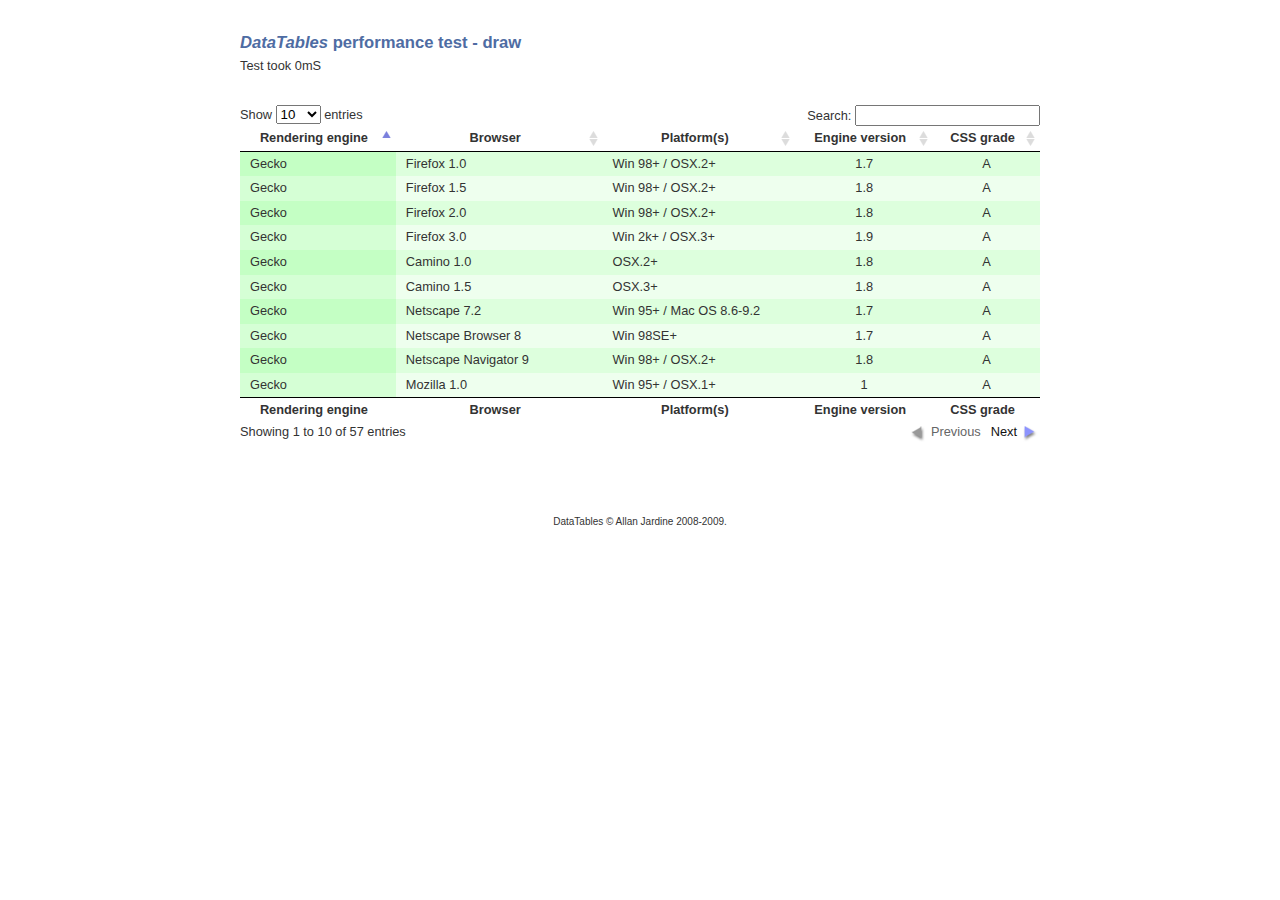
<file: netcon Software/netcon web/DataTables/media/unit_testing/performance/draw.html>
<!DOCTYPE HTML PUBLIC "-//W3C//DTD HTML 4.01//EN" "http://www.w3.org/TR/html4/strict.dtd">
<html>
	<head>
		<meta http-equiv="content-type" content="text/html; charset=utf-8" />
		<link rel="shortcut icon" type="image/ico" href="http://www.datatables.net/favicon.ico" />
		
		<title>DataTables example</title>
		<style type="text/css" title="currentStyle">
			@import "../../css/demo_page.css";
			@import "../../css/demo_table.css";
		</style>
		<script type="text/javascript" language="javascript" src="../../js/jquery.js"></script>
		<script type="text/javascript" language="javascript" src="../../js/jquery.dataTables.js"></script>
		<script type="text/javascript" charset="utf-8">
			$(document).ready(function() {
				var oTable = $('#example').dataTable();
				var oSettings = oTable.fnSettings();
				var iStart = new Date().getTime();
				
				//console.profile();
				//for ( var i=0, iLen=1000 ; i<iLen ; i++ )
				//{
				//	oSettings._iDisplayLength = 100;
				//	oTable.oApi._fnCalculateEnd( oSettings );
				//	oTable.oApi._fnDraw( oSettings );
				//	
				//	oSettings._iDisplayLength = 10;
				//	oTable.oApi._fnCalculateEnd( oSettings );
				//	oTable.oApi._fnDraw( oSettings );
				//}
				//console.profileEnd();
				
				var iEnd = new Date().getTime();
				document.getElementById('output').innerHTML = "Test took "+(iEnd-iStart)+"mS";
			} );
		</script>
	</head>
	<body id="dt_example">
		<div id="container">
			<div class="full_width big">
				<i>DataTables</i> performance test - draw
			</div>
			<div id="output"></div>
			
			<div id="demo">
<table cellpadding="0" cellspacing="0" border="0" class="display" id="example">
	<thead>
		<tr>
			<th>Rendering engine</th>
			<th>Browser</th>
			<th>Platform(s)</th>
			<th>Engine version</th>
			<th>CSS grade</th>
		</tr>
	</thead>
	<tbody>
		<tr class="gradeX">
			<td>Trident</td>
			<td>Internet
				 Explorer 4.0</td>
			<td>Win 95+</td>
			<td class="center">4</td>
			<td class="center">X</td>
		</tr>
		<tr class="gradeC">
			<td>Trident</td>
			<td>Internet
				 Explorer 5.0</td>
			<td>Win 95+</td>
			<td class="center">5</td>
			<td class="center">C</td>
		</tr>
		<tr class="gradeA">
			<td>Trident</td>
			<td>Internet
				 Explorer 5.5</td>
			<td>Win 95+</td>
			<td class="center">5.5</td>
			<td class="center">A</td>
		</tr>
		<tr class="gradeA">
			<td>Trident</td>
			<td>Internet
				 Explorer 6</td>
			<td>Win 98+</td>
			<td class="center">6</td>
			<td class="center">A</td>
		</tr>
		<tr class="gradeA">
			<td>Trident</td>
			<td>Internet Explorer 7</td>
			<td>Win XP SP2+</td>
			<td class="center">7</td>
			<td class="center">A</td>
		</tr>
		<tr class="gradeA">
			<td>Trident</td>
			<td>AOL browser (AOL desktop)</td>
			<td>Win XP</td>
			<td class="center">6</td>
			<td class="center">A</td>
		</tr>
		<tr class="gradeA">
			<td>Gecko</td>
			<td>Firefox 1.0</td>
			<td>Win 98+ / OSX.2+</td>
			<td class="center">1.7</td>
			<td class="center">A</td>
		</tr>
		<tr class="gradeA">
			<td>Gecko</td>
			<td>Firefox 1.5</td>
			<td>Win 98+ / OSX.2+</td>
			<td class="center">1.8</td>
			<td class="center">A</td>
		</tr>
		<tr class="gradeA">
			<td>Gecko</td>
			<td>Firefox 2.0</td>
			<td>Win 98+ / OSX.2+</td>
			<td class="center">1.8</td>
			<td class="center">A</td>
		</tr>
		<tr class="gradeA">
			<td>Gecko</td>
			<td>Firefox 3.0</td>
			<td>Win 2k+ / OSX.3+</td>
			<td class="center">1.9</td>
			<td class="center">A</td>
		</tr>
		<tr class="gradeA">
			<td>Gecko</td>
			<td>Camino 1.0</td>
			<td>OSX.2+</td>
			<td class="center">1.8</td>
			<td class="center">A</td>
		</tr>
		<tr class="gradeA">
			<td>Gecko</td>
			<td>Camino 1.5</td>
			<td>OSX.3+</td>
			<td class="center">1.8</td>
			<td class="center">A</td>
		</tr>
		<tr class="gradeA">
			<td>Gecko</td>
			<td>Netscape 7.2</td>
			<td>Win 95+ / Mac OS 8.6-9.2</td>
			<td class="center">1.7</td>
			<td class="center">A</td>
		</tr>
		<tr class="gradeA">
			<td>Gecko</td>
			<td>Netscape Browser 8</td>
			<td>Win 98SE+</td>
			<td class="center">1.7</td>
			<td class="center">A</td>
		</tr>
		<tr class="gradeA">
			<td>Gecko</td>
			<td>Netscape Navigator 9</td>
			<td>Win 98+ / OSX.2+</td>
			<td class="center">1.8</td>
			<td class="center">A</td>
		</tr>
		<tr class="gradeA">
			<td>Gecko</td>
			<td>Mozilla 1.0</td>
			<td>Win 95+ / OSX.1+</td>
			<td class="center">1</td>
			<td class="center">A</td>
		</tr>
		<tr class="gradeA">
			<td>Gecko</td>
			<td>Mozilla 1.1</td>
			<td>Win 95+ / OSX.1+</td>
			<td class="center">1.1</td>
			<td class="center">A</td>
		</tr>
		<tr class="gradeA">
			<td>Gecko</td>
			<td>Mozilla 1.2</td>
			<td>Win 95+ / OSX.1+</td>
			<td class="center">1.2</td>
			<td class="center">A</td>
		</tr>
		<tr class="gradeA">
			<td>Gecko</td>
			<td>Mozilla 1.3</td>
			<td>Win 95+ / OSX.1+</td>
			<td class="center">1.3</td>
			<td class="center">A</td>
		</tr>
		<tr class="gradeA">
			<td>Gecko</td>
			<td>Mozilla 1.4</td>
			<td>Win 95+ / OSX.1+</td>
			<td class="center">1.4</td>
			<td class="center">A</td>
		</tr>
		<tr class="gradeA">
			<td>Gecko</td>
			<td>Mozilla 1.5</td>
			<td>Win 95+ / OSX.1+</td>
			<td class="center">1.5</td>
			<td class="center">A</td>
		</tr>
		<tr class="gradeA">
			<td>Gecko</td>
			<td>Mozilla 1.6</td>
			<td>Win 95+ / OSX.1+</td>
			<td class="center">1.6</td>
			<td class="center">A</td>
		</tr>
		<tr class="gradeA">
			<td>Gecko</td>
			<td>Mozilla 1.7</td>
			<td>Win 98+ / OSX.1+</td>
			<td class="center">1.7</td>
			<td class="center">A</td>
		</tr>
		<tr class="gradeA">
			<td>Gecko</td>
			<td>Mozilla 1.8</td>
			<td>Win 98+ / OSX.1+</td>
			<td class="center">1.8</td>
			<td class="center">A</td>
		</tr>
		<tr class="gradeA">
			<td>Gecko</td>
			<td>Seamonkey 1.1</td>
			<td>Win 98+ / OSX.2+</td>
			<td class="center">1.8</td>
			<td class="center">A</td>
		</tr>
		<tr class="gradeA">
			<td>Gecko</td>
			<td>Epiphany 2.20</td>
			<td>Gnome</td>
			<td class="center">1.8</td>
			<td class="center">A</td>
		</tr>
		<tr class="gradeA">
			<td>Webkit</td>
			<td>Safari 1.2</td>
			<td>OSX.3</td>
			<td class="center">125.5</td>
			<td class="center">A</td>
		</tr>
		<tr class="gradeA">
			<td>Webkit</td>
			<td>Safari 1.3</td>
			<td>OSX.3</td>
			<td class="center">312.8</td>
			<td class="center">A</td>
		</tr>
		<tr class="gradeA">
			<td>Webkit</td>
			<td>Safari 2.0</td>
			<td>OSX.4+</td>
			<td class="center">419.3</td>
			<td class="center">A</td>
		</tr>
		<tr class="gradeA">
			<td>Webkit</td>
			<td>Safari 3.0</td>
			<td>OSX.4+</td>
			<td class="center">522.1</td>
			<td class="center">A</td>
		</tr>
		<tr class="gradeA">
			<td>Webkit</td>
			<td>OmniWeb 5.5</td>
			<td>OSX.4+</td>
			<td class="center">420</td>
			<td class="center">A</td>
		</tr>
		<tr class="gradeA">
			<td>Webkit</td>
			<td>iPod Touch / iPhone</td>
			<td>iPod</td>
			<td class="center">420.1</td>
			<td class="center">A</td>
		</tr>
		<tr class="gradeA">
			<td>Webkit</td>
			<td>S60</td>
			<td>S60</td>
			<td class="center">413</td>
			<td class="center">A</td>
		</tr>
		<tr class="gradeA">
			<td>Presto</td>
			<td>Opera 7.0</td>
			<td>Win 95+ / OSX.1+</td>
			<td class="center">-</td>
			<td class="center">A</td>
		</tr>
		<tr class="gradeA">
			<td>Presto</td>
			<td>Opera 7.5</td>
			<td>Win 95+ / OSX.2+</td>
			<td class="center">-</td>
			<td class="center">A</td>
		</tr>
		<tr class="gradeA">
			<td>Presto</td>
			<td>Opera 8.0</td>
			<td>Win 95+ / OSX.2+</td>
			<td class="center">-</td>
			<td class="center">A</td>
		</tr>
		<tr class="gradeA">
			<td>Presto</td>
			<td>Opera 8.5</td>
			<td>Win 95+ / OSX.2+</td>
			<td class="center">-</td>
			<td class="center">A</td>
		</tr>
		<tr class="gradeA">
			<td>Presto</td>
			<td>Opera 9.0</td>
			<td>Win 95+ / OSX.3+</td>
			<td class="center">-</td>
			<td class="center">A</td>
		</tr>
		<tr class="gradeA">
			<td>Presto</td>
			<td>Opera 9.2</td>
			<td>Win 88+ / OSX.3+</td>
			<td class="center">-</td>
			<td class="center">A</td>
		</tr>
		<tr class="gradeA">
			<td>Presto</td>
			<td>Opera 9.5</td>
			<td>Win 88+ / OSX.3+</td>
			<td class="center">-</td>
			<td class="center">A</td>
		</tr>
		<tr class="gradeA">
			<td>Presto</td>
			<td>Opera for Wii</td>
			<td>Wii</td>
			<td class="center">-</td>
			<td class="center">A</td>
		</tr>
		<tr class="gradeA">
			<td>Presto</td>
			<td>Nokia N800</td>
			<td>N800</td>
			<td class="center">-</td>
			<td class="center">A</td>
		</tr>
		<tr class="gradeA">
			<td>Presto</td>
			<td>Nintendo DS browser</td>
			<td>Nintendo DS</td>
			<td class="center">8.5</td>
			<td class="center">C/A<sup>1</sup></td>
		</tr>
		<tr class="gradeC">
			<td>KHTML</td>
			<td>Konqureror 3.1</td>
			<td>KDE 3.1</td>
			<td class="center">3.1</td>
			<td class="center">C</td>
		</tr>
		<tr class="gradeA">
			<td>KHTML</td>
			<td>Konqureror 3.3</td>
			<td>KDE 3.3</td>
			<td class="center">3.3</td>
			<td class="center">A</td>
		</tr>
		<tr class="gradeA">
			<td>KHTML</td>
			<td>Konqureror 3.5</td>
			<td>KDE 3.5</td>
			<td class="center">3.5</td>
			<td class="center">A</td>
		</tr>
		<tr class="gradeX">
			<td>Tasman</td>
			<td>Internet Explorer 4.5</td>
			<td>Mac OS 8-9</td>
			<td class="center">-</td>
			<td class="center">X</td>
		</tr>
		<tr class="gradeC">
			<td>Tasman</td>
			<td>Internet Explorer 5.1</td>
			<td>Mac OS 7.6-9</td>
			<td class="center">1</td>
			<td class="center">C</td>
		</tr>
		<tr class="gradeC">
			<td>Tasman</td>
			<td>Internet Explorer 5.2</td>
			<td>Mac OS 8-X</td>
			<td class="center">1</td>
			<td class="center">C</td>
		</tr>
		<tr class="gradeA">
			<td>Misc</td>
			<td>NetFront 3.1</td>
			<td>Embedded devices</td>
			<td class="center">-</td>
			<td class="center">C</td>
		</tr>
		<tr class="gradeA">
			<td>Misc</td>
			<td>NetFront 3.4</td>
			<td>Embedded devices</td>
			<td class="center">-</td>
			<td class="center">A</td>
		</tr>
		<tr class="gradeX">
			<td>Misc</td>
			<td>Dillo 0.8</td>
			<td>Embedded devices</td>
			<td class="center">-</td>
			<td class="center">X</td>
		</tr>
		<tr class="gradeX">
			<td>Misc</td>
			<td>Links</td>
			<td>Text only</td>
			<td class="center">-</td>
			<td class="center">X</td>
		</tr>
		<tr class="gradeX">
			<td>Misc</td>
			<td>Lynx</td>
			<td>Text only</td>
			<td class="center">-</td>
			<td class="center">X</td>
		</tr>
		<tr class="gradeC">
			<td>Misc</td>
			<td>IE Mobile</td>
			<td>Windows Mobile 6</td>
			<td class="center">-</td>
			<td class="center">C</td>
		</tr>
		<tr class="gradeC">
			<td>Misc</td>
			<td>PSP browser</td>
			<td>PSP</td>
			<td class="center">-</td>
			<td class="center">C</td>
		</tr>
		<tr class="gradeU">
			<td>Other browsers</td>
			<td>All others</td>
			<td>-</td>
			<td class="center">-</td>
			<td class="center">U</td>
		</tr>
	</tbody>
	<tfoot>
		<tr>
			<th>Rendering engine</th>
			<th>Browser</th>
			<th>Platform(s)</th>
			<th>Engine version</th>
			<th>CSS grade</th>
		</tr>
	</tfoot>
</table>
			</div>
			<div class="spacer"></div>
			
			
			<div id="footer" style="text-align:center;">
				<span style="font-size:10px;">
					DataTables &copy; Allan Jardine 2008-2009.
				</span>
			</div>
		</div>
	</body>
</html>
</file>
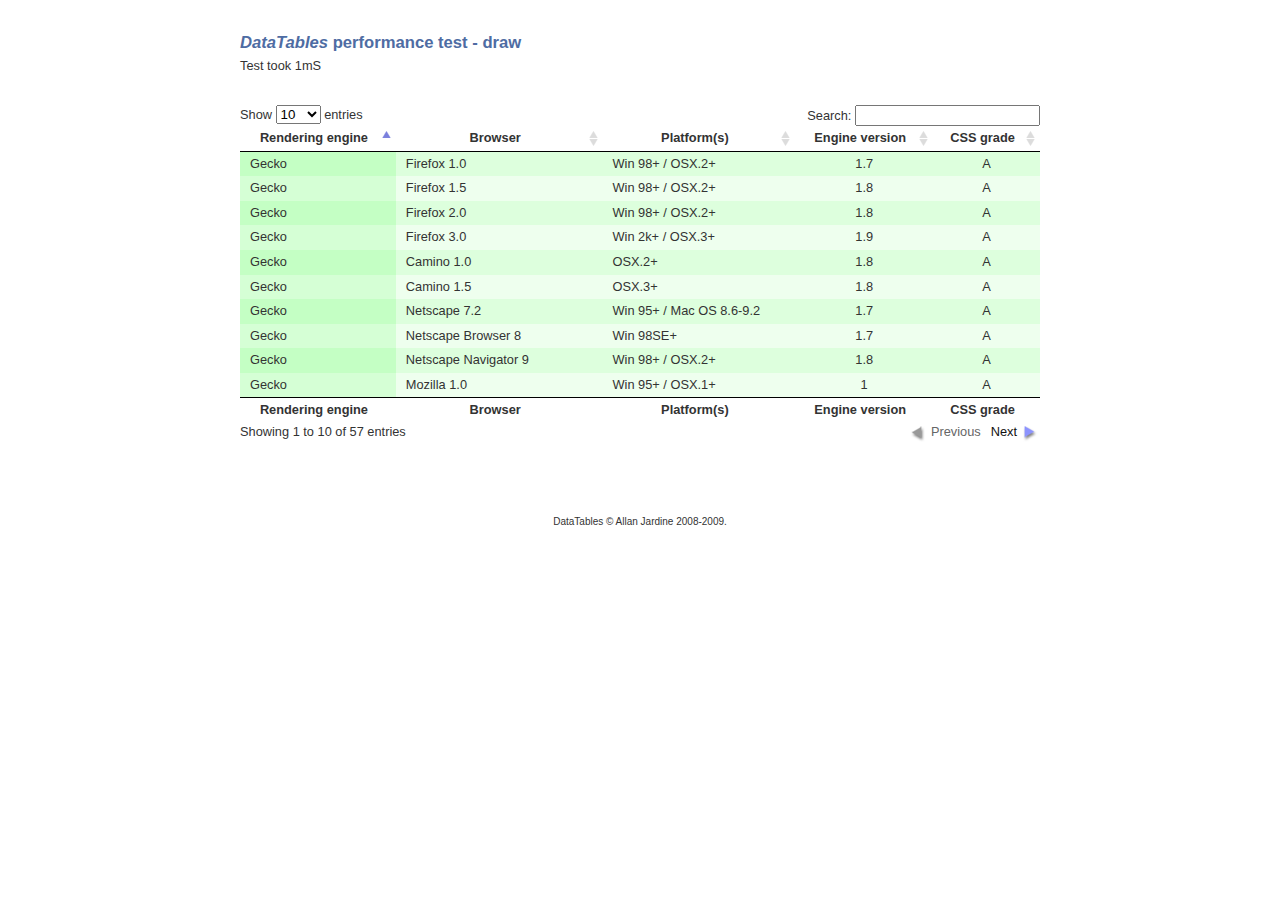
<file: netcon Software/netcon web/DataTables/media/unit_testing/performance/page.html>
<!DOCTYPE HTML PUBLIC "-//W3C//DTD HTML 4.01//EN" "http://www.w3.org/TR/html4/strict.dtd">
<html>
	<head>
		<meta http-equiv="content-type" content="text/html; charset=utf-8" />
		<link rel="shortcut icon" type="image/ico" href="http://www.datatables.net/favicon.ico" />
		
		<title>DataTables example</title>
		<style type="text/css" title="currentStyle">
			@import "../../css/demo_page.css";
			@import "../../css/demo_table.css";
		</style>
		<script type="text/javascript" language="javascript" src="../../js/jquery.js"></script>
		<script type="text/javascript" language="javascript" src="../../js/jquery.dataTables.js"></script>
		<script type="text/javascript" charset="utf-8">
			$(document).ready(function() {
				var oTable = $('#example').dataTable();
				var oSettings = oTable.fnSettings();
				var iStart = new Date().getTime();
				
				//for ( var i=0, iLen=100 ; i<iLen ; i++ )
				//{
				console.profile( );
					oTable.fnPageChange( "next" );
					oTable.fnPageChange( "previous" );
				console.profileEnd( );
				//}
				
				var iEnd = new Date().getTime();
				document.getElementById('output').innerHTML = "Test took "+(iEnd-iStart)+"mS";
			} );
		</script>
	</head>
	<body id="dt_example">
		<div id="container">
			<div class="full_width big">
				<i>DataTables</i> performance test - draw
			</div>
			<div id="output"></div>
			
			<div id="demo">
<table cellpadding="0" cellspacing="0" border="0" class="display" id="example">
	<thead>
		<tr>
			<th>Rendering engine</th>
			<th>Browser</th>
			<th>Platform(s)</th>
			<th>Engine version</th>
			<th>CSS grade</th>
		</tr>
	</thead>
	<tbody>
		<tr class="gradeX">
			<td>Trident</td>
			<td>Internet
				 Explorer 4.0</td>
			<td>Win 95+</td>
			<td class="center">4</td>
			<td class="center">X</td>
		</tr>
		<tr class="gradeC">
			<td>Trident</td>
			<td>Internet
				 Explorer 5.0</td>
			<td>Win 95+</td>
			<td class="center">5</td>
			<td class="center">C</td>
		</tr>
		<tr class="gradeA">
			<td>Trident</td>
			<td>Internet
				 Explorer 5.5</td>
			<td>Win 95+</td>
			<td class="center">5.5</td>
			<td class="center">A</td>
		</tr>
		<tr class="gradeA">
			<td>Trident</td>
			<td>Internet
				 Explorer 6</td>
			<td>Win 98+</td>
			<td class="center">6</td>
			<td class="center">A</td>
		</tr>
		<tr class="gradeA">
			<td>Trident</td>
			<td>Internet Explorer 7</td>
			<td>Win XP SP2+</td>
			<td class="center">7</td>
			<td class="center">A</td>
		</tr>
		<tr class="gradeA">
			<td>Trident</td>
			<td>AOL browser (AOL desktop)</td>
			<td>Win XP</td>
			<td class="center">6</td>
			<td class="center">A</td>
		</tr>
		<tr class="gradeA">
			<td>Gecko</td>
			<td>Firefox 1.0</td>
			<td>Win 98+ / OSX.2+</td>
			<td class="center">1.7</td>
			<td class="center">A</td>
		</tr>
		<tr class="gradeA">
			<td>Gecko</td>
			<td>Firefox 1.5</td>
			<td>Win 98+ / OSX.2+</td>
			<td class="center">1.8</td>
			<td class="center">A</td>
		</tr>
		<tr class="gradeA">
			<td>Gecko</td>
			<td>Firefox 2.0</td>
			<td>Win 98+ / OSX.2+</td>
			<td class="center">1.8</td>
			<td class="center">A</td>
		</tr>
		<tr class="gradeA">
			<td>Gecko</td>
			<td>Firefox 3.0</td>
			<td>Win 2k+ / OSX.3+</td>
			<td class="center">1.9</td>
			<td class="center">A</td>
		</tr>
		<tr class="gradeA">
			<td>Gecko</td>
			<td>Camino 1.0</td>
			<td>OSX.2+</td>
			<td class="center">1.8</td>
			<td class="center">A</td>
		</tr>
		<tr class="gradeA">
			<td>Gecko</td>
			<td>Camino 1.5</td>
			<td>OSX.3+</td>
			<td class="center">1.8</td>
			<td class="center">A</td>
		</tr>
		<tr class="gradeA">
			<td>Gecko</td>
			<td>Netscape 7.2</td>
			<td>Win 95+ / Mac OS 8.6-9.2</td>
			<td class="center">1.7</td>
			<td class="center">A</td>
		</tr>
		<tr class="gradeA">
			<td>Gecko</td>
			<td>Netscape Browser 8</td>
			<td>Win 98SE+</td>
			<td class="center">1.7</td>
			<td class="center">A</td>
		</tr>
		<tr class="gradeA">
			<td>Gecko</td>
			<td>Netscape Navigator 9</td>
			<td>Win 98+ / OSX.2+</td>
			<td class="center">1.8</td>
			<td class="center">A</td>
		</tr>
		<tr class="gradeA">
			<td>Gecko</td>
			<td>Mozilla 1.0</td>
			<td>Win 95+ / OSX.1+</td>
			<td class="center">1</td>
			<td class="center">A</td>
		</tr>
		<tr class="gradeA">
			<td>Gecko</td>
			<td>Mozilla 1.1</td>
			<td>Win 95+ / OSX.1+</td>
			<td class="center">1.1</td>
			<td class="center">A</td>
		</tr>
		<tr class="gradeA">
			<td>Gecko</td>
			<td>Mozilla 1.2</td>
			<td>Win 95+ / OSX.1+</td>
			<td class="center">1.2</td>
			<td class="center">A</td>
		</tr>
		<tr class="gradeA">
			<td>Gecko</td>
			<td>Mozilla 1.3</td>
			<td>Win 95+ / OSX.1+</td>
			<td class="center">1.3</td>
			<td class="center">A</td>
		</tr>
		<tr class="gradeA">
			<td>Gecko</td>
			<td>Mozilla 1.4</td>
			<td>Win 95+ / OSX.1+</td>
			<td class="center">1.4</td>
			<td class="center">A</td>
		</tr>
		<tr class="gradeA">
			<td>Gecko</td>
			<td>Mozilla 1.5</td>
			<td>Win 95+ / OSX.1+</td>
			<td class="center">1.5</td>
			<td class="center">A</td>
		</tr>
		<tr class="gradeA">
			<td>Gecko</td>
			<td>Mozilla 1.6</td>
			<td>Win 95+ / OSX.1+</td>
			<td class="center">1.6</td>
			<td class="center">A</td>
		</tr>
		<tr class="gradeA">
			<td>Gecko</td>
			<td>Mozilla 1.7</td>
			<td>Win 98+ / OSX.1+</td>
			<td class="center">1.7</td>
			<td class="center">A</td>
		</tr>
		<tr class="gradeA">
			<td>Gecko</td>
			<td>Mozilla 1.8</td>
			<td>Win 98+ / OSX.1+</td>
			<td class="center">1.8</td>
			<td class="center">A</td>
		</tr>
		<tr class="gradeA">
			<td>Gecko</td>
			<td>Seamonkey 1.1</td>
			<td>Win 98+ / OSX.2+</td>
			<td class="center">1.8</td>
			<td class="center">A</td>
		</tr>
		<tr class="gradeA">
			<td>Gecko</td>
			<td>Epiphany 2.20</td>
			<td>Gnome</td>
			<td class="center">1.8</td>
			<td class="center">A</td>
		</tr>
		<tr class="gradeA">
			<td>Webkit</td>
			<td>Safari 1.2</td>
			<td>OSX.3</td>
			<td class="center">125.5</td>
			<td class="center">A</td>
		</tr>
		<tr class="gradeA">
			<td>Webkit</td>
			<td>Safari 1.3</td>
			<td>OSX.3</td>
			<td class="center">312.8</td>
			<td class="center">A</td>
		</tr>
		<tr class="gradeA">
			<td>Webkit</td>
			<td>Safari 2.0</td>
			<td>OSX.4+</td>
			<td class="center">419.3</td>
			<td class="center">A</td>
		</tr>
		<tr class="gradeA">
			<td>Webkit</td>
			<td>Safari 3.0</td>
			<td>OSX.4+</td>
			<td class="center">522.1</td>
			<td class="center">A</td>
		</tr>
		<tr class="gradeA">
			<td>Webkit</td>
			<td>OmniWeb 5.5</td>
			<td>OSX.4+</td>
			<td class="center">420</td>
			<td class="center">A</td>
		</tr>
		<tr class="gradeA">
			<td>Webkit</td>
			<td>iPod Touch / iPhone</td>
			<td>iPod</td>
			<td class="center">420.1</td>
			<td class="center">A</td>
		</tr>
		<tr class="gradeA">
			<td>Webkit</td>
			<td>S60</td>
			<td>S60</td>
			<td class="center">413</td>
			<td class="center">A</td>
		</tr>
		<tr class="gradeA">
			<td>Presto</td>
			<td>Opera 7.0</td>
			<td>Win 95+ / OSX.1+</td>
			<td class="center">-</td>
			<td class="center">A</td>
		</tr>
		<tr class="gradeA">
			<td>Presto</td>
			<td>Opera 7.5</td>
			<td>Win 95+ / OSX.2+</td>
			<td class="center">-</td>
			<td class="center">A</td>
		</tr>
		<tr class="gradeA">
			<td>Presto</td>
			<td>Opera 8.0</td>
			<td>Win 95+ / OSX.2+</td>
			<td class="center">-</td>
			<td class="center">A</td>
		</tr>
		<tr class="gradeA">
			<td>Presto</td>
			<td>Opera 8.5</td>
			<td>Win 95+ / OSX.2+</td>
			<td class="center">-</td>
			<td class="center">A</td>
		</tr>
		<tr class="gradeA">
			<td>Presto</td>
			<td>Opera 9.0</td>
			<td>Win 95+ / OSX.3+</td>
			<td class="center">-</td>
			<td class="center">A</td>
		</tr>
		<tr class="gradeA">
			<td>Presto</td>
			<td>Opera 9.2</td>
			<td>Win 88+ / OSX.3+</td>
			<td class="center">-</td>
			<td class="center">A</td>
		</tr>
		<tr class="gradeA">
			<td>Presto</td>
			<td>Opera 9.5</td>
			<td>Win 88+ / OSX.3+</td>
			<td class="center">-</td>
			<td class="center">A</td>
		</tr>
		<tr class="gradeA">
			<td>Presto</td>
			<td>Opera for Wii</td>
			<td>Wii</td>
			<td class="center">-</td>
			<td class="center">A</td>
		</tr>
		<tr class="gradeA">
			<td>Presto</td>
			<td>Nokia N800</td>
			<td>N800</td>
			<td class="center">-</td>
			<td class="center">A</td>
		</tr>
		<tr class="gradeA">
			<td>Presto</td>
			<td>Nintendo DS browser</td>
			<td>Nintendo DS</td>
			<td class="center">8.5</td>
			<td class="center">C/A<sup>1</sup></td>
		</tr>
		<tr class="gradeC">
			<td>KHTML</td>
			<td>Konqureror 3.1</td>
			<td>KDE 3.1</td>
			<td class="center">3.1</td>
			<td class="center">C</td>
		</tr>
		<tr class="gradeA">
			<td>KHTML</td>
			<td>Konqureror 3.3</td>
			<td>KDE 3.3</td>
			<td class="center">3.3</td>
			<td class="center">A</td>
		</tr>
		<tr class="gradeA">
			<td>KHTML</td>
			<td>Konqureror 3.5</td>
			<td>KDE 3.5</td>
			<td class="center">3.5</td>
			<td class="center">A</td>
		</tr>
		<tr class="gradeX">
			<td>Tasman</td>
			<td>Internet Explorer 4.5</td>
			<td>Mac OS 8-9</td>
			<td class="center">-</td>
			<td class="center">X</td>
		</tr>
		<tr class="gradeC">
			<td>Tasman</td>
			<td>Internet Explorer 5.1</td>
			<td>Mac OS 7.6-9</td>
			<td class="center">1</td>
			<td class="center">C</td>
		</tr>
		<tr class="gradeC">
			<td>Tasman</td>
			<td>Internet Explorer 5.2</td>
			<td>Mac OS 8-X</td>
			<td class="center">1</td>
			<td class="center">C</td>
		</tr>
		<tr class="gradeA">
			<td>Misc</td>
			<td>NetFront 3.1</td>
			<td>Embedded devices</td>
			<td class="center">-</td>
			<td class="center">C</td>
		</tr>
		<tr class="gradeA">
			<td>Misc</td>
			<td>NetFront 3.4</td>
			<td>Embedded devices</td>
			<td class="center">-</td>
			<td class="center">A</td>
		</tr>
		<tr class="gradeX">
			<td>Misc</td>
			<td>Dillo 0.8</td>
			<td>Embedded devices</td>
			<td class="center">-</td>
			<td class="center">X</td>
		</tr>
		<tr class="gradeX">
			<td>Misc</td>
			<td>Links</td>
			<td>Text only</td>
			<td class="center">-</td>
			<td class="center">X</td>
		</tr>
		<tr class="gradeX">
			<td>Misc</td>
			<td>Lynx</td>
			<td>Text only</td>
			<td class="center">-</td>
			<td class="center">X</td>
		</tr>
		<tr class="gradeC">
			<td>Misc</td>
			<td>IE Mobile</td>
			<td>Windows Mobile 6</td>
			<td class="center">-</td>
			<td class="center">C</td>
		</tr>
		<tr class="gradeC">
			<td>Misc</td>
			<td>PSP browser</td>
			<td>PSP</td>
			<td class="center">-</td>
			<td class="center">C</td>
		</tr>
		<tr class="gradeU">
			<td>Other browsers</td>
			<td>All others</td>
			<td>-</td>
			<td class="center">-</td>
			<td class="center">U</td>
		</tr>
	</tbody>
	<tfoot>
		<tr>
			<th>Rendering engine</th>
			<th>Browser</th>
			<th>Platform(s)</th>
			<th>Engine version</th>
			<th>CSS grade</th>
		</tr>
	</tfoot>
</table>
			</div>
			<div class="spacer"></div>
			
			
			<div id="footer" style="text-align:center;">
				<span style="font-size:10px;">
					DataTables &copy; Allan Jardine 2008-2009.
				</span>
			</div>
		</div>
	</body>
</html>
</file>
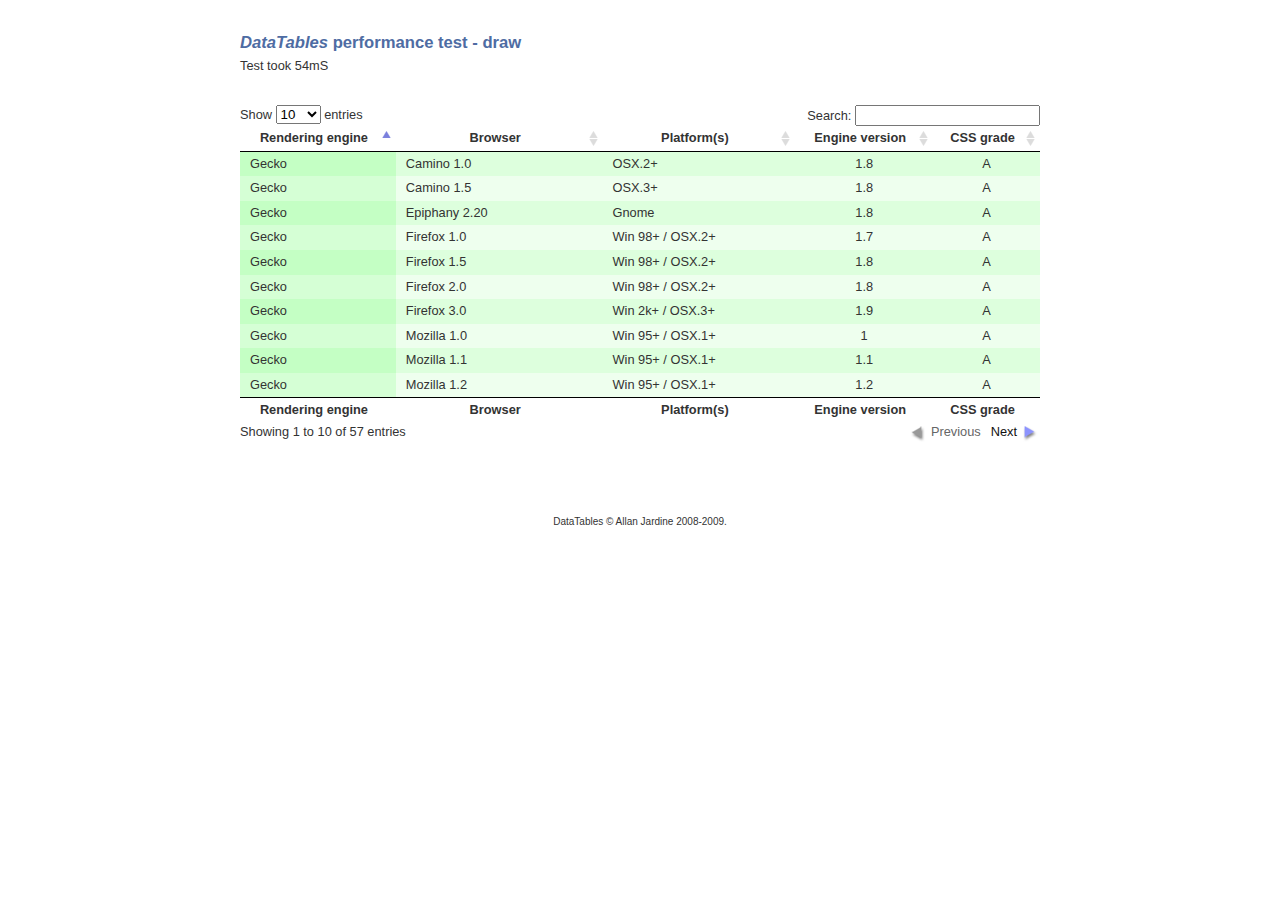
<file: netcon Software/netcon web/DataTables/media/unit_testing/performance/sort.html>
<!DOCTYPE HTML PUBLIC "-//W3C//DTD HTML 4.01//EN" "http://www.w3.org/TR/html4/strict.dtd">
<html>
	<head>
		<meta http-equiv="content-type" content="text/html; charset=utf-8" />
		<link rel="shortcut icon" type="image/ico" href="http://www.datatables.net/favicon.ico" />
		
		<title>DataTables example</title>
		<style type="text/css" title="currentStyle">
			@import "../../css/demo_page.css";
			@import "../../css/demo_table.css";
		</style>
		<script type="text/javascript" language="javascript" src="../../js/jquery.js"></script>
		<script type="text/javascript" language="javascript" src="../../js/jquery.dataTables.js"></script>
		<script type="text/javascript" charset="utf-8">
			$(document).ready(function() {
				var oTable = $('#example').dataTable();
				var oSettings = oTable.fnSettings();
				var iStart = new Date().getTime();
				
				for ( var i=0, iLen=100 ; i<iLen ; i++ )
				{
				console.profile( );
					oTable.fnSort( [[1, 'asc']] );
					oTable.fnSort( [[0, 'asc']] );
				console.profileEnd( );
				}
				
				var iEnd = new Date().getTime();
				document.getElementById('output').innerHTML = "Test took "+(iEnd-iStart)+"mS";
			} );
		</script>
	</head>
	<body id="dt_example">
		<div id="container">
			<div class="full_width big">
				<i>DataTables</i> performance test - draw
			</div>
			<div id="output"></div>
			
			<div id="demo">
<table cellpadding="0" cellspacing="0" border="0" class="display" id="example">
	<thead>
		<tr>
			<th>Rendering engine</th>
			<th>Browser</th>
			<th>Platform(s)</th>
			<th>Engine version</th>
			<th>CSS grade</th>
		</tr>
	</thead>
	<tbody>
		<tr class="gradeX">
			<td>Trident</td>
			<td>Internet
				 Explorer 4.0</td>
			<td>Win 95+</td>
			<td class="center">4</td>
			<td class="center">X</td>
		</tr>
		<tr class="gradeC">
			<td>Trident</td>
			<td>Internet
				 Explorer 5.0</td>
			<td>Win 95+</td>
			<td class="center">5</td>
			<td class="center">C</td>
		</tr>
		<tr class="gradeA">
			<td>Trident</td>
			<td>Internet
				 Explorer 5.5</td>
			<td>Win 95+</td>
			<td class="center">5.5</td>
			<td class="center">A</td>
		</tr>
		<tr class="gradeA">
			<td>Trident</td>
			<td>Internet
				 Explorer 6</td>
			<td>Win 98+</td>
			<td class="center">6</td>
			<td class="center">A</td>
		</tr>
		<tr class="gradeA">
			<td>Trident</td>
			<td>Internet Explorer 7</td>
			<td>Win XP SP2+</td>
			<td class="center">7</td>
			<td class="center">A</td>
		</tr>
		<tr class="gradeA">
			<td>Trident</td>
			<td>AOL browser (AOL desktop)</td>
			<td>Win XP</td>
			<td class="center">6</td>
			<td class="center">A</td>
		</tr>
		<tr class="gradeA">
			<td>Gecko</td>
			<td>Firefox 1.0</td>
			<td>Win 98+ / OSX.2+</td>
			<td class="center">1.7</td>
			<td class="center">A</td>
		</tr>
		<tr class="gradeA">
			<td>Gecko</td>
			<td>Firefox 1.5</td>
			<td>Win 98+ / OSX.2+</td>
			<td class="center">1.8</td>
			<td class="center">A</td>
		</tr>
		<tr class="gradeA">
			<td>Gecko</td>
			<td>Firefox 2.0</td>
			<td>Win 98+ / OSX.2+</td>
			<td class="center">1.8</td>
			<td class="center">A</td>
		</tr>
		<tr class="gradeA">
			<td>Gecko</td>
			<td>Firefox 3.0</td>
			<td>Win 2k+ / OSX.3+</td>
			<td class="center">1.9</td>
			<td class="center">A</td>
		</tr>
		<tr class="gradeA">
			<td>Gecko</td>
			<td>Camino 1.0</td>
			<td>OSX.2+</td>
			<td class="center">1.8</td>
			<td class="center">A</td>
		</tr>
		<tr class="gradeA">
			<td>Gecko</td>
			<td>Camino 1.5</td>
			<td>OSX.3+</td>
			<td class="center">1.8</td>
			<td class="center">A</td>
		</tr>
		<tr class="gradeA">
			<td>Gecko</td>
			<td>Netscape 7.2</td>
			<td>Win 95+ / Mac OS 8.6-9.2</td>
			<td class="center">1.7</td>
			<td class="center">A</td>
		</tr>
		<tr class="gradeA">
			<td>Gecko</td>
			<td>Netscape Browser 8</td>
			<td>Win 98SE+</td>
			<td class="center">1.7</td>
			<td class="center">A</td>
		</tr>
		<tr class="gradeA">
			<td>Gecko</td>
			<td>Netscape Navigator 9</td>
			<td>Win 98+ / OSX.2+</td>
			<td class="center">1.8</td>
			<td class="center">A</td>
		</tr>
		<tr class="gradeA">
			<td>Gecko</td>
			<td>Mozilla 1.0</td>
			<td>Win 95+ / OSX.1+</td>
			<td class="center">1</td>
			<td class="center">A</td>
		</tr>
		<tr class="gradeA">
			<td>Gecko</td>
			<td>Mozilla 1.1</td>
			<td>Win 95+ / OSX.1+</td>
			<td class="center">1.1</td>
			<td class="center">A</td>
		</tr>
		<tr class="gradeA">
			<td>Gecko</td>
			<td>Mozilla 1.2</td>
			<td>Win 95+ / OSX.1+</td>
			<td class="center">1.2</td>
			<td class="center">A</td>
		</tr>
		<tr class="gradeA">
			<td>Gecko</td>
			<td>Mozilla 1.3</td>
			<td>Win 95+ / OSX.1+</td>
			<td class="center">1.3</td>
			<td class="center">A</td>
		</tr>
		<tr class="gradeA">
			<td>Gecko</td>
			<td>Mozilla 1.4</td>
			<td>Win 95+ / OSX.1+</td>
			<td class="center">1.4</td>
			<td class="center">A</td>
		</tr>
		<tr class="gradeA">
			<td>Gecko</td>
			<td>Mozilla 1.5</td>
			<td>Win 95+ / OSX.1+</td>
			<td class="center">1.5</td>
			<td class="center">A</td>
		</tr>
		<tr class="gradeA">
			<td>Gecko</td>
			<td>Mozilla 1.6</td>
			<td>Win 95+ / OSX.1+</td>
			<td class="center">1.6</td>
			<td class="center">A</td>
		</tr>
		<tr class="gradeA">
			<td>Gecko</td>
			<td>Mozilla 1.7</td>
			<td>Win 98+ / OSX.1+</td>
			<td class="center">1.7</td>
			<td class="center">A</td>
		</tr>
		<tr class="gradeA">
			<td>Gecko</td>
			<td>Mozilla 1.8</td>
			<td>Win 98+ / OSX.1+</td>
			<td class="center">1.8</td>
			<td class="center">A</td>
		</tr>
		<tr class="gradeA">
			<td>Gecko</td>
			<td>Seamonkey 1.1</td>
			<td>Win 98+ / OSX.2+</td>
			<td class="center">1.8</td>
			<td class="center">A</td>
		</tr>
		<tr class="gradeA">
			<td>Gecko</td>
			<td>Epiphany 2.20</td>
			<td>Gnome</td>
			<td class="center">1.8</td>
			<td class="center">A</td>
		</tr>
		<tr class="gradeA">
			<td>Webkit</td>
			<td>Safari 1.2</td>
			<td>OSX.3</td>
			<td class="center">125.5</td>
			<td class="center">A</td>
		</tr>
		<tr class="gradeA">
			<td>Webkit</td>
			<td>Safari 1.3</td>
			<td>OSX.3</td>
			<td class="center">312.8</td>
			<td class="center">A</td>
		</tr>
		<tr class="gradeA">
			<td>Webkit</td>
			<td>Safari 2.0</td>
			<td>OSX.4+</td>
			<td class="center">419.3</td>
			<td class="center">A</td>
		</tr>
		<tr class="gradeA">
			<td>Webkit</td>
			<td>Safari 3.0</td>
			<td>OSX.4+</td>
			<td class="center">522.1</td>
			<td class="center">A</td>
		</tr>
		<tr class="gradeA">
			<td>Webkit</td>
			<td>OmniWeb 5.5</td>
			<td>OSX.4+</td>
			<td class="center">420</td>
			<td class="center">A</td>
		</tr>
		<tr class="gradeA">
			<td>Webkit</td>
			<td>iPod Touch / iPhone</td>
			<td>iPod</td>
			<td class="center">420.1</td>
			<td class="center">A</td>
		</tr>
		<tr class="gradeA">
			<td>Webkit</td>
			<td>S60</td>
			<td>S60</td>
			<td class="center">413</td>
			<td class="center">A</td>
		</tr>
		<tr class="gradeA">
			<td>Presto</td>
			<td>Opera 7.0</td>
			<td>Win 95+ / OSX.1+</td>
			<td class="center">-</td>
			<td class="center">A</td>
		</tr>
		<tr class="gradeA">
			<td>Presto</td>
			<td>Opera 7.5</td>
			<td>Win 95+ / OSX.2+</td>
			<td class="center">-</td>
			<td class="center">A</td>
		</tr>
		<tr class="gradeA">
			<td>Presto</td>
			<td>Opera 8.0</td>
			<td>Win 95+ / OSX.2+</td>
			<td class="center">-</td>
			<td class="center">A</td>
		</tr>
		<tr class="gradeA">
			<td>Presto</td>
			<td>Opera 8.5</td>
			<td>Win 95+ / OSX.2+</td>
			<td class="center">-</td>
			<td class="center">A</td>
		</tr>
		<tr class="gradeA">
			<td>Presto</td>
			<td>Opera 9.0</td>
			<td>Win 95+ / OSX.3+</td>
			<td class="center">-</td>
			<td class="center">A</td>
		</tr>
		<tr class="gradeA">
			<td>Presto</td>
			<td>Opera 9.2</td>
			<td>Win 88+ / OSX.3+</td>
			<td class="center">-</td>
			<td class="center">A</td>
		</tr>
		<tr class="gradeA">
			<td>Presto</td>
			<td>Opera 9.5</td>
			<td>Win 88+ / OSX.3+</td>
			<td class="center">-</td>
			<td class="center">A</td>
		</tr>
		<tr class="gradeA">
			<td>Presto</td>
			<td>Opera for Wii</td>
			<td>Wii</td>
			<td class="center">-</td>
			<td class="center">A</td>
		</tr>
		<tr class="gradeA">
			<td>Presto</td>
			<td>Nokia N800</td>
			<td>N800</td>
			<td class="center">-</td>
			<td class="center">A</td>
		</tr>
		<tr class="gradeA">
			<td>Presto</td>
			<td>Nintendo DS browser</td>
			<td>Nintendo DS</td>
			<td class="center">8.5</td>
			<td class="center">C/A<sup>1</sup></td>
		</tr>
		<tr class="gradeC">
			<td>KHTML</td>
			<td>Konqureror 3.1</td>
			<td>KDE 3.1</td>
			<td class="center">3.1</td>
			<td class="center">C</td>
		</tr>
		<tr class="gradeA">
			<td>KHTML</td>
			<td>Konqureror 3.3</td>
			<td>KDE 3.3</td>
			<td class="center">3.3</td>
			<td class="center">A</td>
		</tr>
		<tr class="gradeA">
			<td>KHTML</td>
			<td>Konqureror 3.5</td>
			<td>KDE 3.5</td>
			<td class="center">3.5</td>
			<td class="center">A</td>
		</tr>
		<tr class="gradeX">
			<td>Tasman</td>
			<td>Internet Explorer 4.5</td>
			<td>Mac OS 8-9</td>
			<td class="center">-</td>
			<td class="center">X</td>
		</tr>
		<tr class="gradeC">
			<td>Tasman</td>
			<td>Internet Explorer 5.1</td>
			<td>Mac OS 7.6-9</td>
			<td class="center">1</td>
			<td class="center">C</td>
		</tr>
		<tr class="gradeC">
			<td>Tasman</td>
			<td>Internet Explorer 5.2</td>
			<td>Mac OS 8-X</td>
			<td class="center">1</td>
			<td class="center">C</td>
		</tr>
		<tr class="gradeA">
			<td>Misc</td>
			<td>NetFront 3.1</td>
			<td>Embedded devices</td>
			<td class="center">-</td>
			<td class="center">C</td>
		</tr>
		<tr class="gradeA">
			<td>Misc</td>
			<td>NetFront 3.4</td>
			<td>Embedded devices</td>
			<td class="center">-</td>
			<td class="center">A</td>
		</tr>
		<tr class="gradeX">
			<td>Misc</td>
			<td>Dillo 0.8</td>
			<td>Embedded devices</td>
			<td class="center">-</td>
			<td class="center">X</td>
		</tr>
		<tr class="gradeX">
			<td>Misc</td>
			<td>Links</td>
			<td>Text only</td>
			<td class="center">-</td>
			<td class="center">X</td>
		</tr>
		<tr class="gradeX">
			<td>Misc</td>
			<td>Lynx</td>
			<td>Text only</td>
			<td class="center">-</td>
			<td class="center">X</td>
		</tr>
		<tr class="gradeC">
			<td>Misc</td>
			<td>IE Mobile</td>
			<td>Windows Mobile 6</td>
			<td class="center">-</td>
			<td class="center">C</td>
		</tr>
		<tr class="gradeC">
			<td>Misc</td>
			<td>PSP browser</td>
			<td>PSP</td>
			<td class="center">-</td>
			<td class="center">C</td>
		</tr>
		<tr class="gradeU">
			<td>Other browsers</td>
			<td>All others</td>
			<td>-</td>
			<td class="center">-</td>
			<td class="center">U</td>
		</tr>
	</tbody>
	<tfoot>
		<tr>
			<th>Rendering engine</th>
			<th>Browser</th>
			<th>Platform(s)</th>
			<th>Engine version</th>
			<th>CSS grade</th>
		</tr>
	</tfoot>
</table>
			</div>
			<div class="spacer"></div>
			
			
			<div id="footer" style="text-align:center;">
				<span style="font-size:10px;">
					DataTables &copy; Allan Jardine 2008-2009.
				</span>
			</div>
		</div>
	</body>
</html>
</file>
<file: netcon Software/netcon web alternativ/style.css>
* {
    font-family: sans-serif;
}

th {
    background-color: lightgrey;
}

td {
    background-color: lightyellow;
}

table{
    border: 1px solid red;
}
</file>
<file: netcon Software/netcon web/style.css>
* {
    font-family: sans-serif;
}

th {
    background-color: orange;
}

td {
    background-color: lightyellow;
}

table{
    border: 1px solid red;
    margin-left:auto; 
    margin-right:auto;
}
</file>
